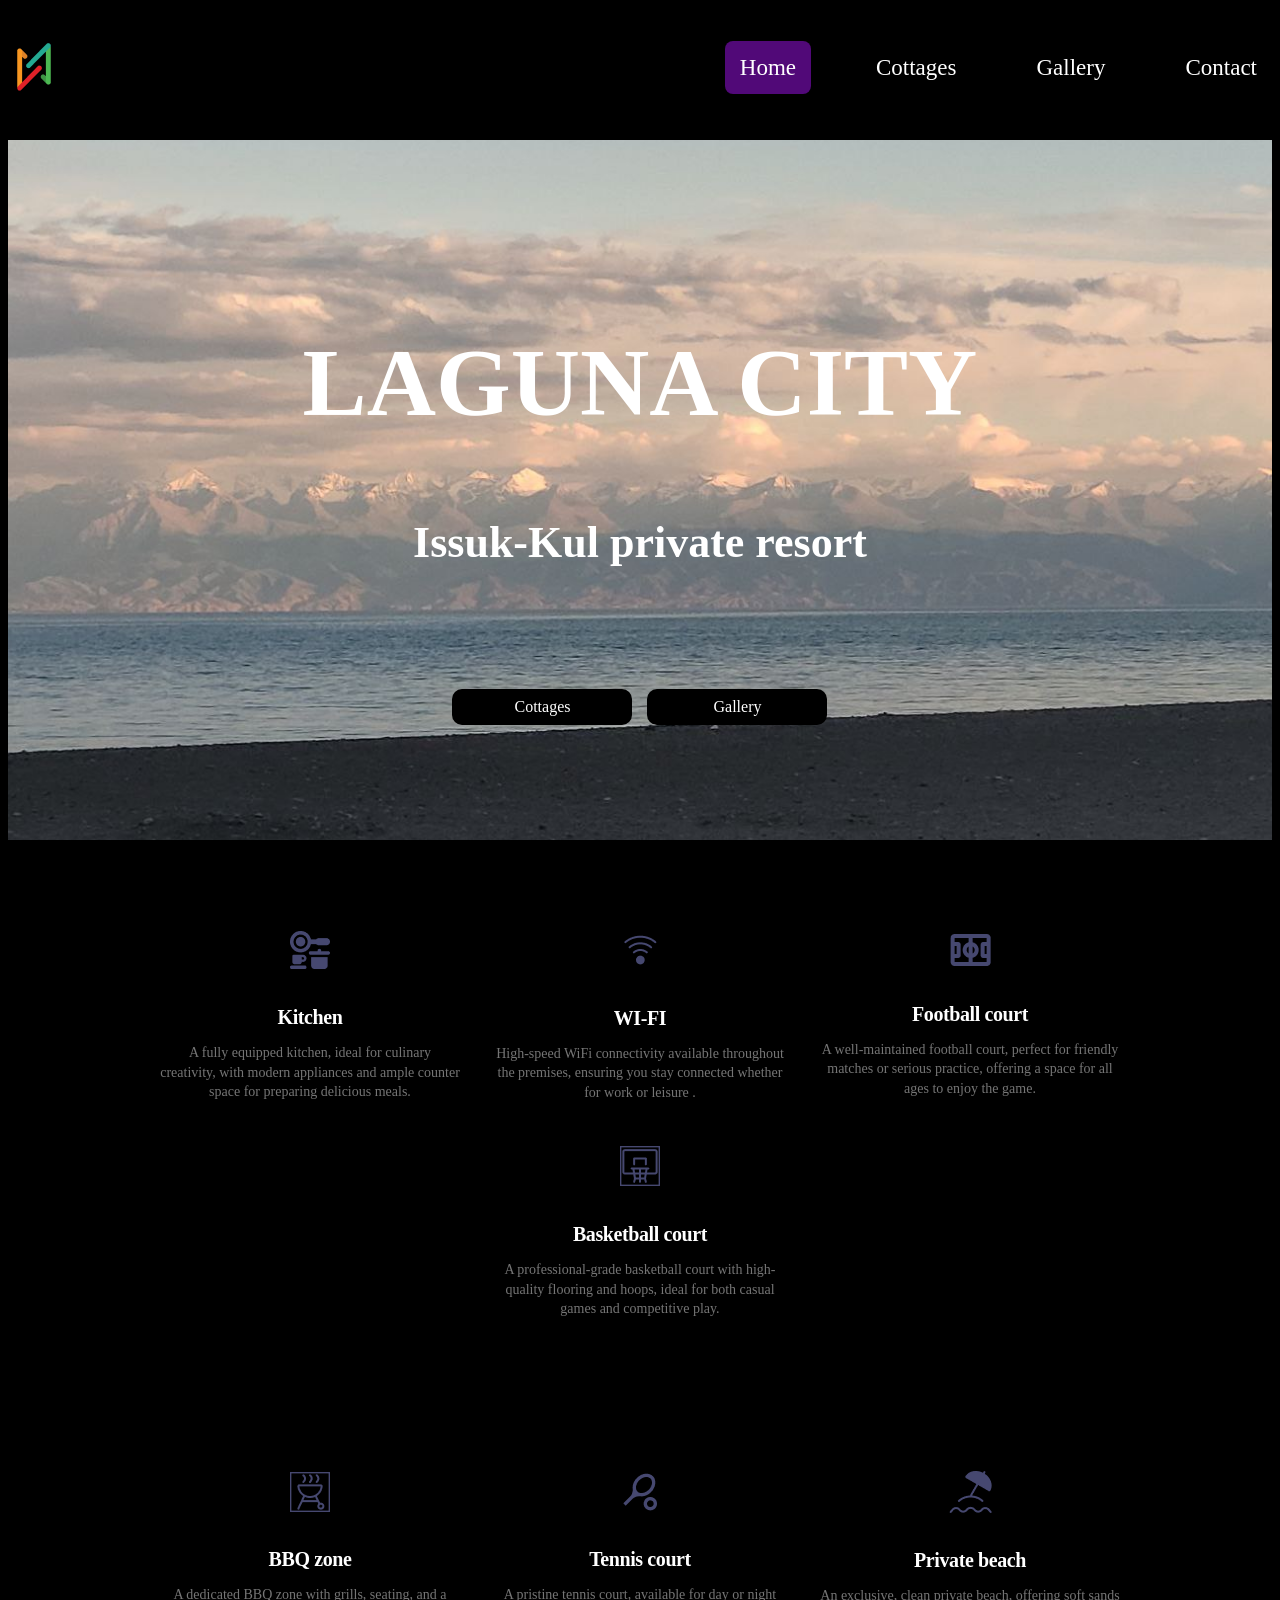
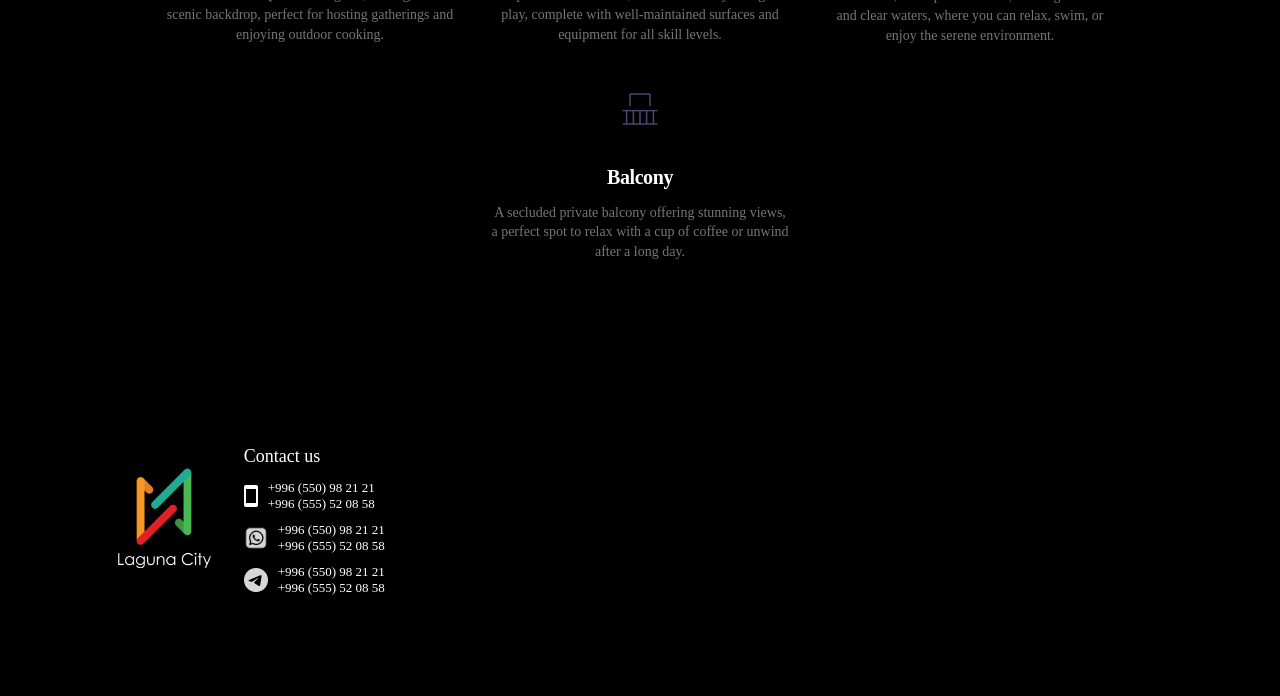
<file: index.html>
<!DOCTYPE html>
<html lang="en">

<head>
    <meta charset="UTF-8">
    <meta name="viewport" content="width=device-width, initial-scale=1.0">
    <link rel="stylesheet" href="./style.css">
    <title>Document</title>
</head>

<body style="background-color:black;">
    <header class="header">
        <div class="container">
            <div class="header__content">
                <img class="logo" src="./img/Logo Laguna 2.png" alt="">
                <div class="btns">
                    <div style="background: rgb(81, 9, 120);" class="header__btn-home">Home</div>
                    <div class="header__btn-cottages">Cottages</div>
                    <div class="header__btn-gallary">Gallery</div>
                    <div class="header__btn-contact" onclick="scrollToBottom()">Contact</div>
                </div>
            </div>
        </div>
    </header>
    <main>
        <section class="hero">
            <div class="container">
                <div class="hero__content">
                    <div class="hero__titles">
                        <h1 class="hero__title">LAGUNA CITY</h1>
                        <h3 class="hero_sub-title">Issuk-Kul private resort</h3>
                    </div>
                    <div class="hero__btns">
                        <button class="hero__btn-cottages">Cottages</button>
                        <button class="hero__btn-gallery">Gallery</button>
                    </div>
                </div>
            </div>
        </section>
        <br><br><br><br>`
        <section class="facilities">
            <div class="container">
                <div class="facilities__content">
                    <div class="facilities__cards">
                        <div class="facilities__card">
                            <img class="facilities__img" src="./img/kitchen.png" alt="Kitchen Icon">
                            <h2 class="facilities__title">Kitchen</h2>
                            <p class="facilities__sub-title">A fully equipped kitchen, ideal for culinary creativity,
                                with modern appliances and ample counter space for preparing delicious meals.</p>
                        </div>

                        <div class="facilities__card">
                            <img class="facilities__img" src="./img/wifi.png" alt="">
                            <h2 class="facilities__title">WI-FI</h2>
                            <p class="facilities__sub-title">High-speed WiFi connectivity available throughout the
                                premises, ensuring you stay connected whether for work or leisure . </p>
                        </div>

                        <div class="facilities__card">
                            <img class="facilities__img" src="./img/football.png" alt="">
                            <h2 class="facilities__title">Football court</h2>
                            <p class="facilities__sub-title">A well-maintained football court, perfect for friendly
                                matches or serious practice, offering a space for all ages to enjoy the game.</p>
                        </div>

                        <div class="facilities__card">
                            <img class="facilities__img" src="./img/icon-park_basketball-stand.png" alt="">
                            <h2 class="facilities__title">Basketball court</h2>
                            <p class="facilities__sub-title">A professional-grade basketball court with high-quality
                                flooring and hoops, ideal for both casual games and competitive play.</p>
                        </div>
                    </div>
                    <div class="facilities__cards">
                        <div class="facilities__card">
                            <img class="facilities__img" src="./img/iconoir_bbq.png" alt="">
                            <h2 class="facilities__title">BBQ zone</h2>
                            <p class="facilities__sub-title">A dedicated BBQ zone with grills, seating, and a scenic
                                backdrop, perfect for hosting gatherings and enjoying outdoor cooking.</p>
                        </div>

                        <div class="facilities__card">
                            <img class="facilities__img" src="./img/mdi_tennis.png" alt="">
                            <h2 class="facilities__title">Tennis court</h2>
                            <p class="facilities__sub-title">A pristine tennis court, available for day or night play,
                                complete with well-maintained surfaces and equipment for all skill levels.</p>
                        </div>

                        <div class="facilities__card">
                            <img class="facilities__img" src="./img/beach.png" alt="">
                            <h2 class="facilities__title">Private beach</h2>
                            <p class="facilities__sub-title">An exclusive, clean private beach, offering soft sands and
                                clear waters, where you can relax, swim, or enjoy the serene environment.</p>
                        </div>

                        <div class="facilities__card">
                            <img class="facilities__img" src="./img/iconoir_balcony.png" alt="">
                            <h2 class="facilities__title">Balcony</h2>
                            <p class="facilities__sub-title">A secluded private balcony offering stunning views, a
                                perfect spot to relax with a cup of coffee or unwind after a long day.</p>
                        </div>
                    </div>
                </div>
            </div>
        </section>
    </main>
    <br><br><br><br>
    <footer class="footer">
        <div class="container">
            <div class="footer__content">
                <div class="footer__start">
                    <img class="footer__img" src="./img/footer.png" alt="">
                    <div class="footer__info">
                        <h3 class="footer__title">
                            Contact us
                        </h3>
                        <div class="footer__numbers">
    <img src="./img/telefon.png" alt="">
    <div class="footer__sub__title">
        <a href="tel:+996550982121">+996 (550) 98 21 21</a> <br>
        <a href="tel:+996555520858">+996 (555) 52 08 58</a>
    </div>
</div>

<div class="footer__numbers">
    <img src="./img/uim_whatsapp.png" alt="">
    <div class="footer__sub__title">
        <a href="https://wa.me/996550982121">+996 (550) 98 21 21</a> <br>
        <a href="https://wa.me/996555520858">+996 (555) 52 08 58</a>
    </div>
</div>

<div class="footer__numbers">
    <img src="./img/telega.png" alt="">
    <div class="footer__sub__title">
        <a href="https://t.me/+996550982121">+996 (550) 98 21 21</a> <br>
        <a href="https://t.me/+996555520858">+996 (555) 52 08 58</a>
    </div>
</div>
                    </div>
                </div>
                <iframe class="maps"
                    src="https://www.google.com/maps/embed?pb=!1m18!1m12!1m3!1d64468.46207637231!2d77.47297261912031!3d42.6906683690495!2m3!1f0!2f0!3f0!3m2!1i1024!2i768!4f13.1!3m3!1m2!1s0x388447ef7db54fe3%3A0x9696292302f839b!2z0KbQtdC90YLRgCDQvtGC0LTRi9GF0LAgItCb0LDQs9GD0L3QsCDQodC40YLQuCIgKExhZ3VuYSBDaXR5KQ!5e0!3m2!1sen!2skg!4v1751788953998!5m2!1sen!2skg"
                    width="600" height="450" style="border:0;" allowfullscreen="" loading="lazy"
                    referrerpolicy="no-referrer-when-downgrade"></iframe>
            </div>
        </div>
    </footer>
</body>
<script>

    const btn__cottages = document.querySelector('.header__btn-cottages')
    const btn__cottages2 = document.querySelector('.hero__btn-cottages')
    const btn__contact = document.querySelector('.header__btn-contact')
    const btn__gallery = document.querySelector('.header__btn-gallary')
    const btn__gallery2 = document.querySelector('.hero__btn-gallery')

    btn__gallery.addEventListener('click', () => {
        window.location.href = 'gallery.html';
    });

    btn__gallery2.addEventListener('click', () => {
        window.location.href = 'gallery.html';
    });

    btn__contact.addEventListener('click', () => {
        window.location.href = 'contact.html';
    });

    btn__cottages.addEventListener('click', () => {
        window.location.href = 'cottages.html';
    });

    btn__cottages2.addEventListener('click', () => {
        window.location.href = 'cottages.html';
    });

    x

    // function scrollToBottom() {
    //   window.scrollTo({ top: document.body.scrollHeight, behavior: 'smooth' });
    // }
</script>

</html>
</file>
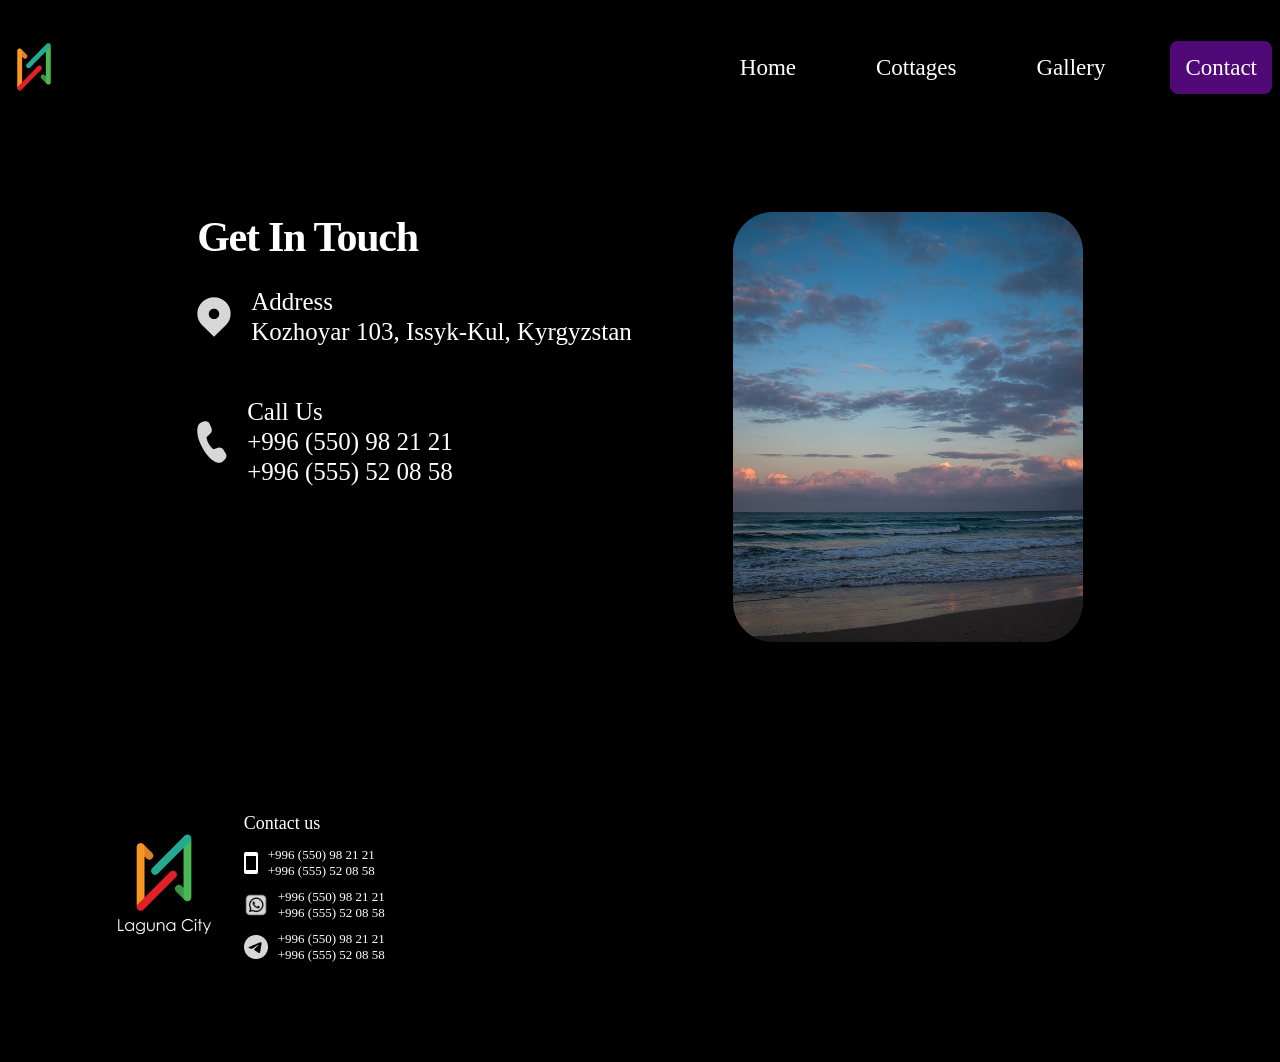
<file: contact.html>
<!DOCTYPE html>
<html lang="en">

<head>
    <meta charset="UTF-8">
    <meta name="viewport" content="width=device-width, initial-scale=1.0">
    <link rel="stylesheet" href="./style.css">
    <title>Document</title>
</head>

<body style="background-color: black;">
    <header class="header">
        <div class="container">
            <div class="header__content">
                <img class="logo" src="./img/Logo Laguna 2.png" alt="">
                <div class="btns">
                    <div class="header__btn-home">Home</div>
                    <div class="header__btn-cottages">Cottages</div>
                    <div class="header__btn-gallary">Gallery</div>
                    <div style="background: rgb(81, 9, 120);" class="header__btn-contact" onclick="scrollToBottom()">
                        Contact</div>
                </div>
            </div>
        </div>
    </header>
    <br><br><br><br>
    <section class="contact">
        <div class="container">
            <div class="contact__content">
                <div class="contact__main">
                    <hi class="contact__title">Get In Touch</hi>
                    <div class="contact__group">
                        <img src="./img/Vector1.svg" alt="">
                        <h3 class="contact__under-title">Address
                            <br><span class="contact__under-par">Kozhoyar 103, Issyk-Kul, Kyrgyzstan</span>
                        </h3>


                    </div>

                    <div class="contact__group">
                        <img src="./img/Vector2.svg" alt="">
                        <div class="contact__under-group">
                            <h3 class="contact__under-title">Call Us
                                <br><a class="contact__under-par" href="tel:+996550982121">+996 (550) 98 21 21</a>
                                <br><a class="contact__under-par" href="tel:+996555520858">+996 (555) 52 08 58</a>
                            </h3>
                        </div>
                    </div>

                    <!-- <div class="contact__group">
                        <img src="./img/Vector3.svg" alt="">
                        <div class="contact__under-group">
                            <h3 class="contact__under-title">Send Message
                                <br><a href="mailto:aidarka@gmail.com" class="contact__under-par">aidarka@gmail.com</a>
                                <br><a href="mailto:tatka@gmail.com" class="contact__under-par">tatka@gmail.com</a>
                            </h3>
                        </div>
                    </div> -->
                </div>
                <img src="./img/contact__img.png" alt="">
            </div>
        </div>
    </section>
    <br><br><br><br>
    <footer class="footer">
        <div class="container">
            <div class="footer__content">
                <div class="footer__start">
                    <img class="footer__img" src="./img/footer.png" alt="">
                    <div class="footer__info">
                        <h3 class="footer__title">
                            Contact us
                        </h3>
                        <div class="footer__numbers">
                            <img src="./img/telefon.png" alt="">
                            <div class="footer__sub__title">
                                <a href="tel:+996550982121">+996 (550) 98 21 21</a> <br>
                                <a href="tel:+996555520858">+996 (555) 52 08 58</a>
                            </div>
                        </div>

                        <div class="footer__numbers">
                            <img src="./img/uim_whatsapp.png" alt="">
                            <div class="footer__sub__title">
                                <a href="https://wa.me/996550982121">+996 (550) 98 21 21</a> <br>
                                <a href="https://wa.me/996555520858">+996 (555) 52 08 58</a>
                            </div>
                        </div>

                        <div class="footer__numbers">
                            <img src="./img/telega.png" alt="">
                            <div class="footer__sub__title">
                                <a href="https://t.me/+996550982121">+996 (550) 98 21 21</a> <br>
                                <a href="https://t.me/+996555520858">+996 (555) 52 08 58</a>
                            </div>
                        </div>
                    </div>
                </div>
                <iframe class="maps"
                    src="https://www.google.com/maps/embed?pb=!1m18!1m12!1m3!1d64468.46207637231!2d77.47297261912031!3d42.6906683690495!2m3!1f0!2f0!3f0!3m2!1i1024!2i768!4f13.1!3m3!1m2!1s0x388447ef7db54fe3%3A0x9696292302f839b!2z0KbQtdC90YLRgCDQvtGC0LTRi9GF0LAgItCb0LDQs9GD0L3QsCDQodC40YLQuCIgKExhZ3VuYSBDaXR5KQ!5e0!3m2!1sen!2skg!4v1751788953998!5m2!1sen!2skg"
                    width="600" height="450" style="border:0;" allowfullscreen="" loading="lazy"
                    referrerpolicy="no-referrer-when-downgrade"></iframe>
            </div>
        </div>
    </footer>
</body>
<script>
    const btn__home = document.querySelector('.header__btn-home')
    const btn__home2 = document.querySelector('.logo')
    const btn__gallery = document.querySelector('.header__btn-gallary')

    btn__gallery.addEventListener('click', () => {
        window.location.href = 'gallery.html';
    });

    btn__home.addEventListener('click', () => {
        window.location.href = 'index.html';
    });

    btn__home2.addEventListener('click', () => {
        window.location.href = 'index.html';
    });

    const btn__cottages = document.querySelector('.header__btn-cottages')

    btn__cottages.addEventListener('click', () => {
        window.location.href = 'cottages.html';
    });

</script>

</html>
</file>
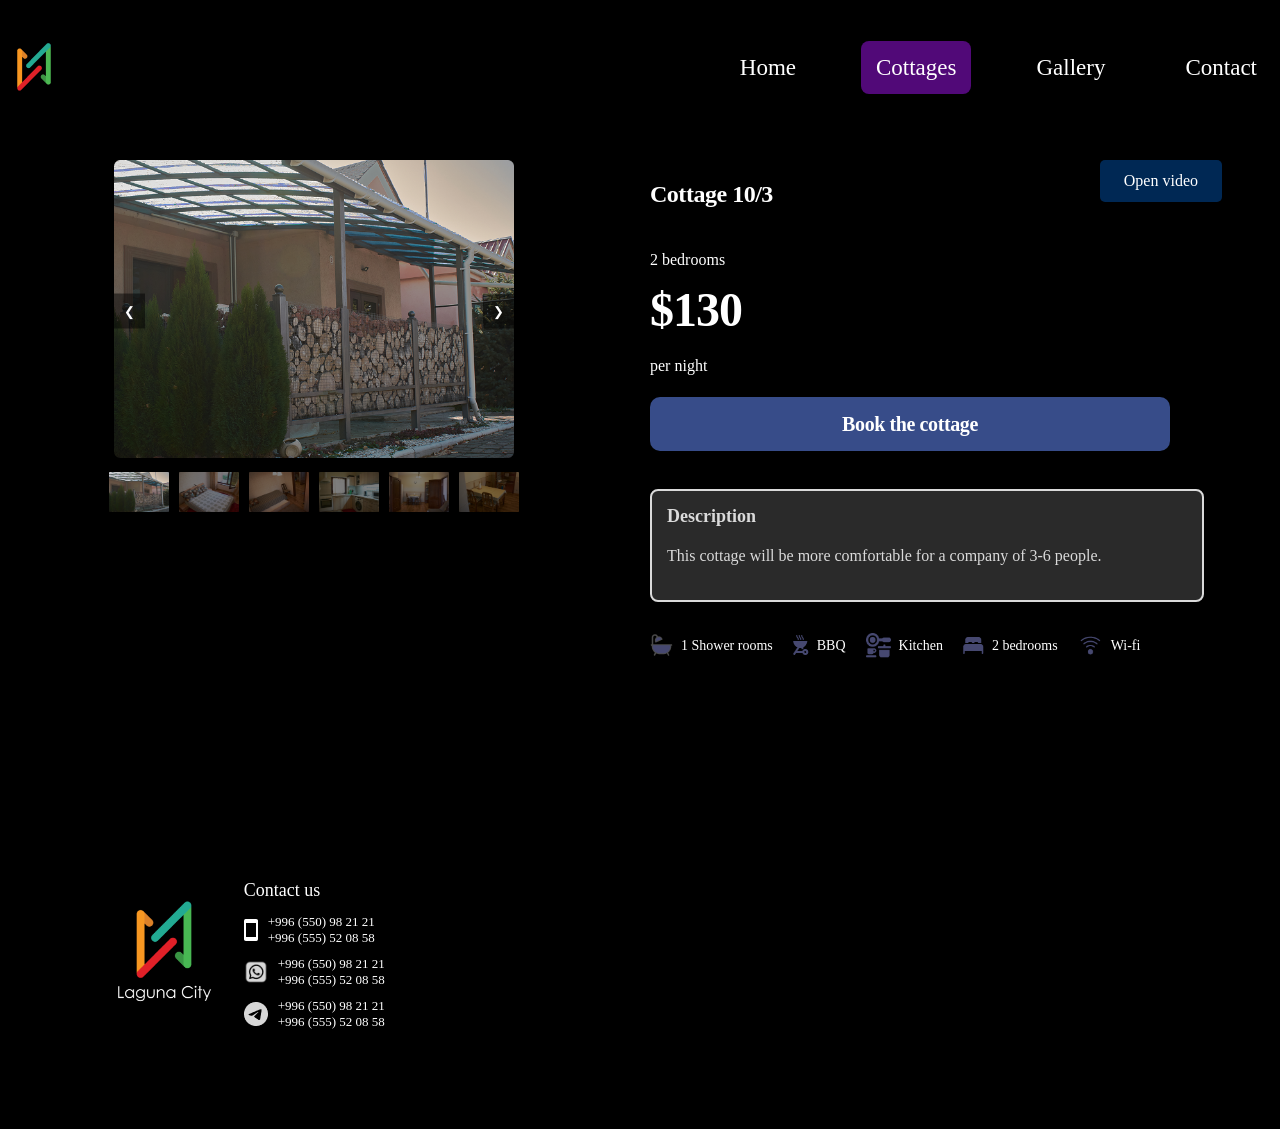
<file: cottage3.html>
<!DOCTYPE html>
<html lang="en">

<head>
    <meta charset="UTF-8">
    <meta name="viewport" content="width=device-width, initial-scale=1.0">
    <link rel="stylesheet" href="./style.css">
    <title>Document</title>
</head>

<body style="background-color:black;">
    <header class="header">
        <div class="container">
            <div class="header__content">
                <img class="logo" src="./img/Logo Laguna 2.png" alt="">
                <div class="btns">
                    <div class="header__btn-home">Home</div>
                    <div style="background: rgb(81, 9, 120);" class="header__btn-cottages">Cottages</div>
                    <div class="header__btn-gallary">Gallery</div>
                    <div class="header__btn-contact" onclick="scrollToBottom()">Contact</div>
                </div>
            </div>
        </div>
    </header>
    <section class="c161">
        <div class="container">
            <div class="c161__content">
                <div class="c161__slider">
                    <div class="slider">
                        <div class="slides">
                            <div class="slide"><img src="./img/10,3/1.png" alt="Slide 1"></div>
                            <div class="slide"><img src="./img/10,3/2.png" alt="Slide 2"></div>
                            <div class="slide"><img src="./img/10,3/3.png" alt="Slide 3"></div>
                            <div class="slide"><img src="./img/10,3/4.png" alt="Slide 4"></div>
                            <div class="slide"><img src="./img/10,3/5.png" alt="Slide 5"></div>
                            <div class="slide"><img src="./img/10,3/6.png" alt="Slide 6"></div>
                        </div>
                        <button class="prev">❮</button>
                        <button class="next">❯</button>
                    </div>
                    <div class="thumbnails">
                        <img src="./img/10,3/1.png" class="thumbnail" alt="Thumb 1">
                        <img src="./img/10,3/2.png" class="thumbnail" alt="Thumb 2">
                        <img src="./img/10,3/3.png" class="thumbnail" alt="Thumb 3">
                        <img src="./img/10,3/4.png" class="thumbnail" alt="Thumb 4">
                        <img src="./img/10,3/5.png" class="thumbnail" alt="Thumb 5">
                        <img src="./img/10,3/6.png" class="thumbnail" alt="Thumb 6">
                    </div>
                </div>
                <div class="c161__info">
                    <div class="qwe">
                        <h2 class="c161__title">Cottage 10/3</h2>
                        <!-- Кнопка для открытия видео -->
                        <button onclick="openVideo()" class="video-btn">Open video</button>

                        <!-- Модальное окно -->
                        <div id="videoModal" class="video-modal">
                            <div class="video-container">
                                <span onclick="closeVideo()" class="close-btn">&times;</span>
                                <video id="cottageVideo" controls>
                                    <source src="./img/10,3/ten__three.mp4" type="video/mp4">
                                    Ваш браузер не поддерживает видео.
                                </video>
                            </div>
                        </div>
                    </div>
                    <p class="c161__badrooms">2 bedrooms</p>
                    <h2 class="c161__price">$130</h2>
                    <p class="c161__night">per night</p>
                    <button class="c161__btn" onclick="goToWhatsApp()">Book the cottage</button>
                    <br><br>
                    <div class="dec">
                        <div class="description-container">
                            <div class="description-toggle" onclick="toggleDescription()">Description</div>
                            <div class="description-preview">
                                <p>This cottage will be more comfortable for a company of 3-6 people.</p>
                            </div>
                            <div class="description-full" id="descriptionContent">
                                <p>This cottage will be more comfortable for a company of 3-6 people.</p>
                                <p>We have thought of everything for you with love for a comfortable stay.
                                    You don't have to think what to bring from the usual household appliances. The
                                    cottage is equipped with a microwave oven, a toaster, a slow cooker, a geyser coffee
                                    maker for lovers of morning coffee in the adjacent recreation area to your cottage.
                                    We made sure that you have everything: threads, needles, scissors, openers, a garlic
                                    press, knives, openers, a cauldron, a frying pan, a saucepan and various kinds of
                                    cups for cooking.
                                    You can take any drinks and not worry about the dishes for them: from glasses to
                                    wine glasses. You have enough dishes for all your meals!
                                    Beach and bath towels will not be your concern when you go on holiday with us.
                                    Want a personal umbrella and the beach - and you have it.
                                    And what is a vacation without barbecue and grill? There is also a barbecue and
                                    barbecue sticks for you. But if the hostess wants to bake something, then there is
                                    baking paper and foil.
                                    Got dirty? No problem! Washing machine at your service!
                                    Can't unanimously choose a program to watch? Just turn on two TVs in different rooms
                                    and enjoy your vacation!</p>
                            </div>
                        </div>
                    </div>
                    <div class="c161__assortment">
                        <div class="c161__groups">
                            <img class="c161__img" src="./img/16,3,1/shower.png" alt="">
                            <p class="c161__subtitle">1 Shower rooms</p>
                        </div>
                        <div class="c161__groups">
                            <img class="c161__img" src="./img/16,3,1/bbq.png" alt="">
                            <p class="c161__subtitle">BBQ</p>
                        </div>
                        <div class="c161__groups">
                            <img class="c161__img" src="./img/kitchen.png" alt="">
                            <p class="c161__subtitle"> Kitchen</p>
                        </div>
                        <div class="c161__groups">
                            <img class="c161__img" src="./img/16,3,1/bed.png" alt="">
                            <p class="c161__subtitle">2 bedrooms</p>
                        </div>
                        <div class="c161__groups">
                            <img class="c161__img" src="./img/wifi.png" alt="">
                            <p class="c161__subtitle">Wi-fi</p>
                        </div>
                    </div>
                    <div class="overlay" onclick="hideChoicePanel()"></div>
                    <div class="choice-panel" id="choicePanel">
                        <button onclick="goToTelegram()">Telegram</button>
                        <button onclick="goToWhatsApp()">WhatsApp</button>
                    </div>
                </div>
            </div>

        </div>
        </div>
    </section>
    <br><br><br><br>
    <footer class="footer">
        <div class="container">
            <div class="footer__content">
                <div class="footer__start">
                    <img class="footer__img" src="./img/footer.png" alt="">
                    <div class="footer__info">
                        <h3 class="footer__title">
                            Contact us
                        </h3>
                        <div class="footer__numbers">
    <img src="./img/telefon.png" alt="">
    <div class="footer__sub__title">
        <a href="tel:+996550982121">+996 (550) 98 21 21</a> <br>
        <a href="tel:+996555520858">+996 (555) 52 08 58</a>
    </div>
</div>

<div class="footer__numbers">
    <img src="./img/uim_whatsapp.png" alt="">
    <div class="footer__sub__title">
        <a href="https://wa.me/996550982121">+996 (550) 98 21 21</a> <br>
        <a href="https://wa.me/996555520858">+996 (555) 52 08 58</a>
    </div>
</div>

<div class="footer__numbers">
    <img src="./img/telega.png" alt="">
    <div class="footer__sub__title">
        <a href="https://t.me/+996550982121">+996 (550) 98 21 21</a> <br>
        <a href="https://t.me/+996555520858">+996 (555) 52 08 58</a>
    </div>
</div>
                    </div>
                </div>
                <iframe class="maps"
                    src="https://www.google.com/maps/embed?pb=!1m18!1m12!1m3!1d64468.46207637231!2d77.47297261912031!3d42.6906683690495!2m3!1f0!2f0!3f0!3m2!1i1024!2i768!4f13.1!3m3!1m2!1s0x388447ef7db54fe3%3A0x9696292302f839b!2z0KbQtdC90YLRgCDQvtGC0LTRi9GF0LAgItCb0LDQs9GD0L3QsCDQodC40YLQuCIgKExhZ3VuYSBDaXR5KQ!5e0!3m2!1sen!2skg!4v1751788953998!5m2!1sen!2skg"
                    width="600" height="450" style="border:0;" allowfullscreen="" loading="lazy"
                    referrerpolicy="no-referrer-when-downgrade"></iframe>
            </div>
        </div>
    </footer>
</body>
<script>
    const btn__gallery = document.querySelector('.header__btn-gallary')

    btn__gallery.addEventListener('click', () => {
        window.location.href = 'gallery.html';
    });
    const btn__contact = document.querySelector('.header__btn-contact')

    btn__contact.addEventListener('click', () => {
        window.location.href = 'contact.html';
    });

    const btn__cottages = document.querySelector('.header__btn-cottages')

    btn__cottages.addEventListener('click', () => {
        window.location.href = 'cottages.html';
    });

    const btn__home = document.querySelector('.header__btn-home')
    const btn__home2 = document.querySelector('.logo')

    btn__home.addEventListener('click', () => {
        window.location.href = 'index.html';
    });

    btn__home2.addEventListener('click', () => {
        window.location.href = 'index.html';
    });


    let slideIndex = 0;
    const slides = document.querySelector('.slides');
    const thumbnails = document.querySelectorAll('.thumbnail');

    function showSlide(index) {
        if (index >= slides.children.length) slideIndex = 0;
        if (index < 0) slideIndex = slides.children.length - 1;
        slides.style.transform = `translateX(-${slideIndex * 100}%)`;
        thumbnails.forEach((thumb, i) => thumb.classList.toggle('active', i === slideIndex));
    }

    document.querySelector('.prev').addEventListener('click', () => {
        slideIndex--;
        showSlide(slideIndex);
    });

    document.querySelector('.next').addEventListener('click', () => {
        slideIndex++;
        showSlide(slideIndex);
    });

    thumbnails.forEach((thumb, index) => {
        thumb.addEventListener('click', () => {
            slideIndex = index;
            showSlide(slideIndex);
        });
    });

    showSlide(slideIndex);

    function toggleDescription() {
        const content = document.getElementById('descriptionContent');
        content.classList.toggle('active');
    }

    // function scrollToBottom() {
    //     window.scrollTo({ top: document.body.scrollHeight, behavior: 'smooth' });
    // }

    function toggleDescription() {
        const content = document.getElementById('descriptionContent');
        content.classList.toggle('active');
    }
    function showChoicePanel() {
        document.getElementById('choicePanel').style.display = 'block';
        document.querySelector('.overlay').style.display = 'block';
    }
    function hideChoicePanel() {
        document.getElementById('choicePanel').style.display = 'none';
        document.querySelector('.overlay').style.display = 'none';
    }
    function goToTelegram() {
        window.location.href = "https://t.me/";
        hideChoicePanel();
    }
    function goToWhatsApp() {
        window.location.href = "https://wa.me/+996550982121";
        hideChoicePanel();
    }

    function openVideo() {
    const modal = document.getElementById('videoModal');
    const video = document.getElementById('cottageVideo');
    modal.style.display = 'flex';
    video.play();
  }

  function closeVideo() {
    const modal = document.getElementById('videoModal');
    const video = document.getElementById('cottageVideo');
    video.pause();
    video.currentTime = 0;
    modal.style.display = 'none';
  }

  // Закрытие модального окна при клике вне видео
  document.getElementById('videoModal').addEventListener('click', function(event) {
    if (event.target === this) {
      closeVideo();
    }
  });
</script>

</html>
</file>
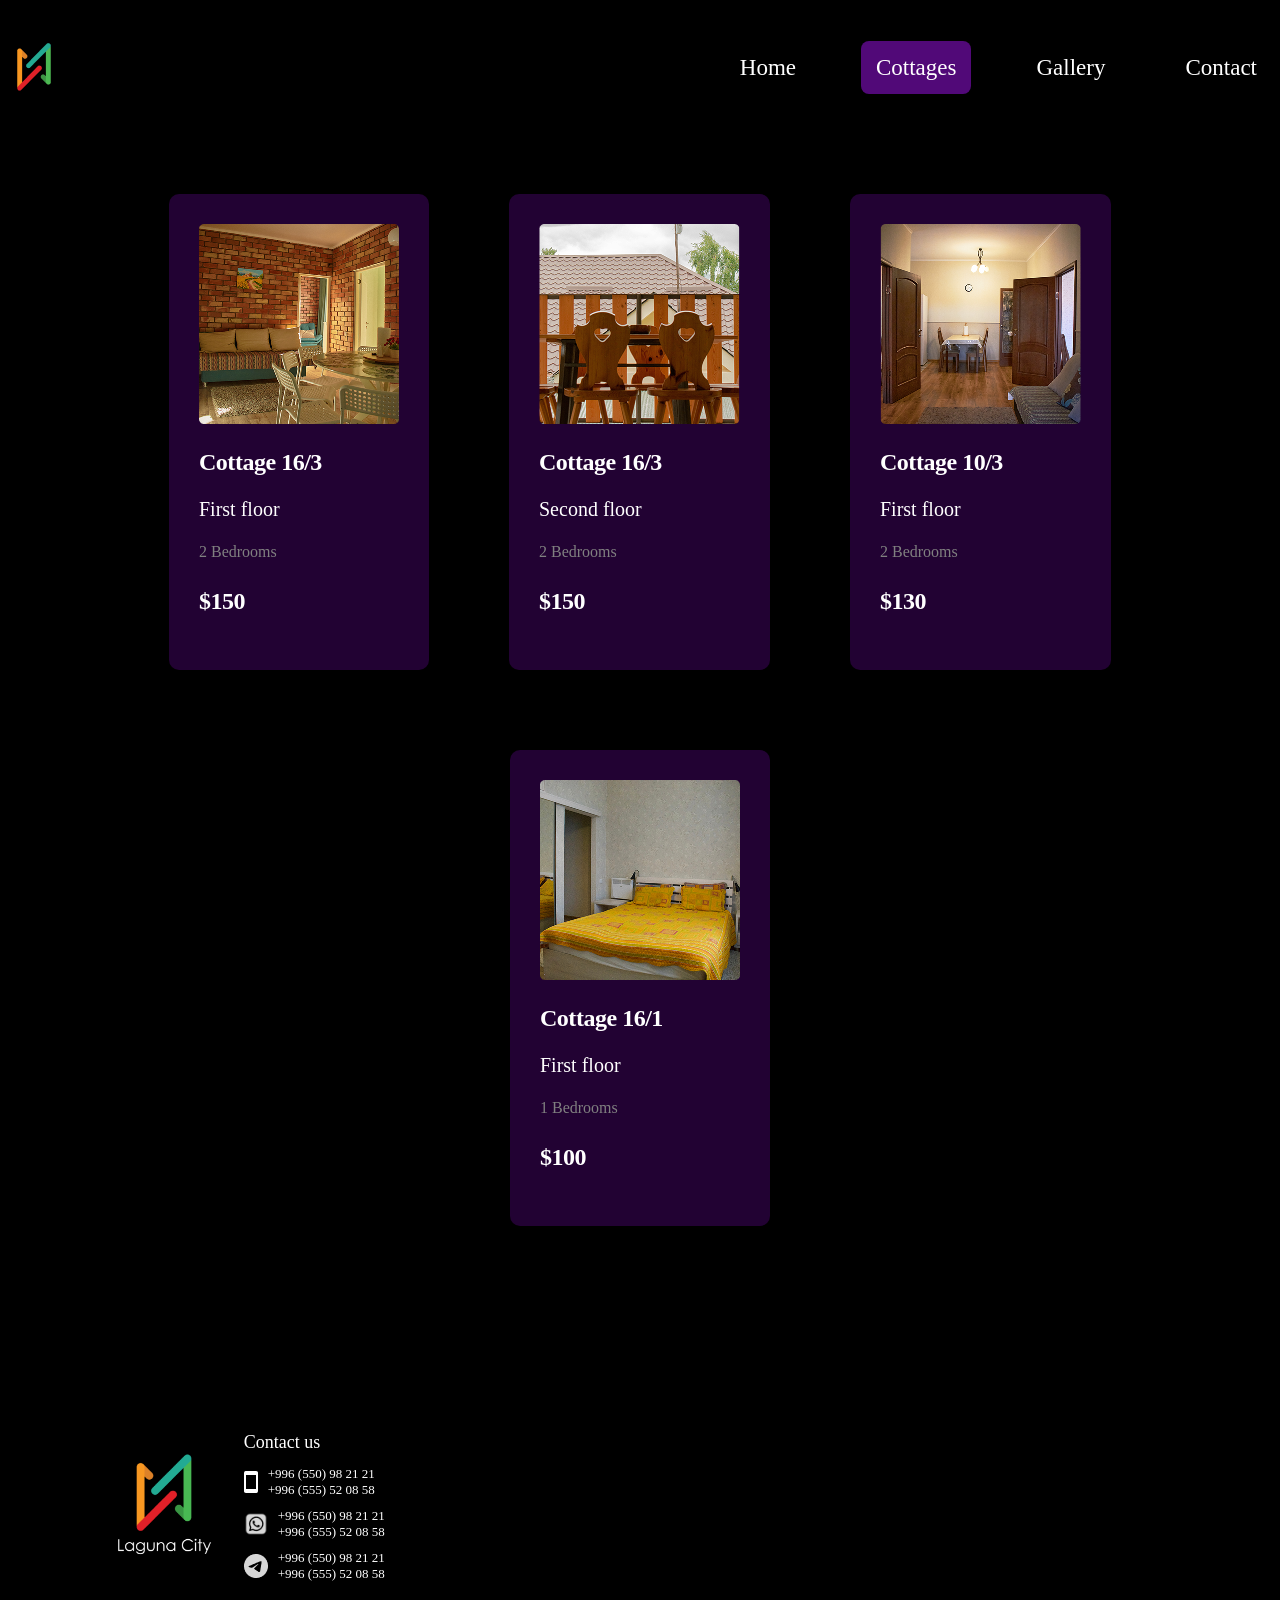
<file: cottages.html>
<!DOCTYPE html>
<html lang="en">

<head>
    <meta charset="UTF-8">
    <meta name="viewport" content="width=device-width, initial-scale=1.0">
    <link rel="stylesheet" href="./style.css">
    <title>Document</title>
</head>

<body style="background-color: black;">
    <header class="header">
        <div class="container">
            <div class="header__content">
                <img class="logo" src="./img/Logo Laguna 2.png" alt="">
                <div class="btns">
                    <div class="header__btn-home">Home</div>
                    <div style="background: rgb(81, 9, 120);" class="header__btn-cottages">Cottages</div>
                    <div class="header__btn-gallary">Gallery</div>
                    <div class="header__btn-contact" onclick="scrollToBottom()">Contact</div>
                </div>
            </div>
        </div>
    </header>
    <br><br><br>
    <main>
        <section class="cottages">
            <div class="container">
                <div class="cottages__content">
                    <div class="cottages__cards">
                        <div class="cottages__card-1631">
                            <img src="./img/161.png" alt="" class="cottages__img">
                            <h2 class="cottages__title">Cottage 16/3</h2>
                            <p class="cottages__floor">First floor</p>
                            <p class="cottages__badrooms">2 Bedrooms</p>
                            <h3 class="cottages__price">$150</h3>
                        </div>

                        <div class="cottages__card-1632">
                            <img src="./img/162.png" alt="" class="cottages__img">
                            <h2 class="cottages__title">Cottage 16/3</h2>
                            <p class="cottages__floor">Second floor</p>
                            <p class="cottages__badrooms">2 Bedrooms</p>
                            <h3 class="cottages__price">$150</h3>
                        </div>

                        <div class="cottages__card-103">
                            <img src="./img/103.png" alt="" class="cottages__img">
                            <h2 class="cottages__title">Cottage 10/3</h2>
                            <p class="cottages__floor">First floor</p>
                            <p class="cottages__badrooms">2 Bedrooms</p>
                            <h3 class="cottages__price">$130</h3>
                        </div>

                        <div class="cottages__card-161vip">
                            <img src="./img/161vip.png" alt="" class="cottages__img">
                            <h2 class="cottages__title">Cottage 16/1</h2>
                            <p class="cottages__floor">First floor</p>
                            <p class="cottages__badrooms">1 Bedrooms</p>
                            <h3 class="cottages__price">$100</h3>
                        </div>

                    </div>
                </div>
            </div>
        </section>
    </main>
    <br><br><br><br><br><br>
    <footer class="footer">
        <div class="container">
            <div class="footer__content">
                <div class="footer__start">
                    <img class="footer__img" src="./img/footer.png" alt="">
                    <div class="footer__info">
                        <h3 class="footer__title">
                            Contact us
                        </h3>
                        <div class="footer__numbers">
                            <img src="./img/telefon.png" alt="">
                            <div class="footer__sub__title">
                                <a href="tel:+996550982121">+996 (550) 98 21 21</a> <br>
                                <a href="tel:+996555520858">+996 (555) 52 08 58</a>
                            </div>
                        </div>

                        <div class="footer__numbers">
                            <img src="./img/uim_whatsapp.png" alt="">
                            <div class="footer__sub__title">
                                <a href="https://wa.me/996550982121">+996 (550) 98 21 21</a> <br>
                                <a href="https://wa.me/996555520858">+996 (555) 52 08 58</a>
                            </div>
                        </div>

                        <div class="footer__numbers">
                            <img src="./img/telega.png" alt="">
                            <div class="footer__sub__title">
                                <a href="https://t.me/+996550982121">+996 (550) 98 21 21</a> <br>
                                <a href="https://t.me/+996555520858">+996 (555) 52 08 58</a>
                            </div>
                        </div>
                    </div>
                </div>
                <iframe class="maps"
                    src="https://www.google.com/maps/embed?pb=!1m18!1m12!1m3!1d64468.46207637231!2d77.47297261912031!3d42.6906683690495!2m3!1f0!2f0!3f0!3m2!1i1024!2i768!4f13.1!3m3!1m2!1s0x388447ef7db54fe3%3A0x9696292302f839b!2z0KbQtdC90YLRgCDQvtGC0LTRi9GF0LAgItCb0LDQs9GD0L3QsCDQodC40YLQuCIgKExhZ3VuYSBDaXR5KQ!5e0!3m2!1sen!2skg!4v1751788953998!5m2!1sen!2skg"
                    width="600" height="450" style="border:0;" allowfullscreen="" loading="lazy"
                    referrerpolicy="no-referrer-when-downgrade"></iframe>
            </div>
        </div>
    </footer>
</body>
<script>
    const btn__home = document.querySelector('.header__btn-home')
    const btn__home2 = document.querySelector('.logo')
    const cottage1 = document.querySelector('.cottages__card-1631')
    const cottage2 = document.querySelector('.cottages__card-1632')
    const cottage3 = document.querySelector('.cottages__card-103')
    const cottage4 = document.querySelector('.cottages__card-161vip')
    const btn__contact = document.querySelector('.header__btn-contact')
    const btn__gallery = document.querySelector('.header__btn-gallary')

    btn__gallery.addEventListener('click', () => {
        window.location.href = 'gallery.html';
    });

    btn__contact.addEventListener('click', () => {
        window.location.href = 'contact.html';
    });

    btn__home.addEventListener('click', () => {
        window.location.href = 'index.html';
    });

    btn__home2.addEventListener('click', () => {
        window.location.href = 'index.html';
    });

    cottage1.addEventListener('click', () => {
        window.location.href = 'cottage1.html';
    });

    cottage2.addEventListener('click', () => {
        window.location.href = 'cottage2.html';
    });

    cottage3.addEventListener('click', () => {
        window.location.href = 'cottage3.html';
    });

    cottage4.addEventListener('click', () => {
        window.location.href = 'cottage4.html';
    });

    // function scrollToBottom() {
    //   window.scrollTo({ top: document.body.scrollHeight, behavior: 'smooth' });
    // }
</script>

</html>
</file>
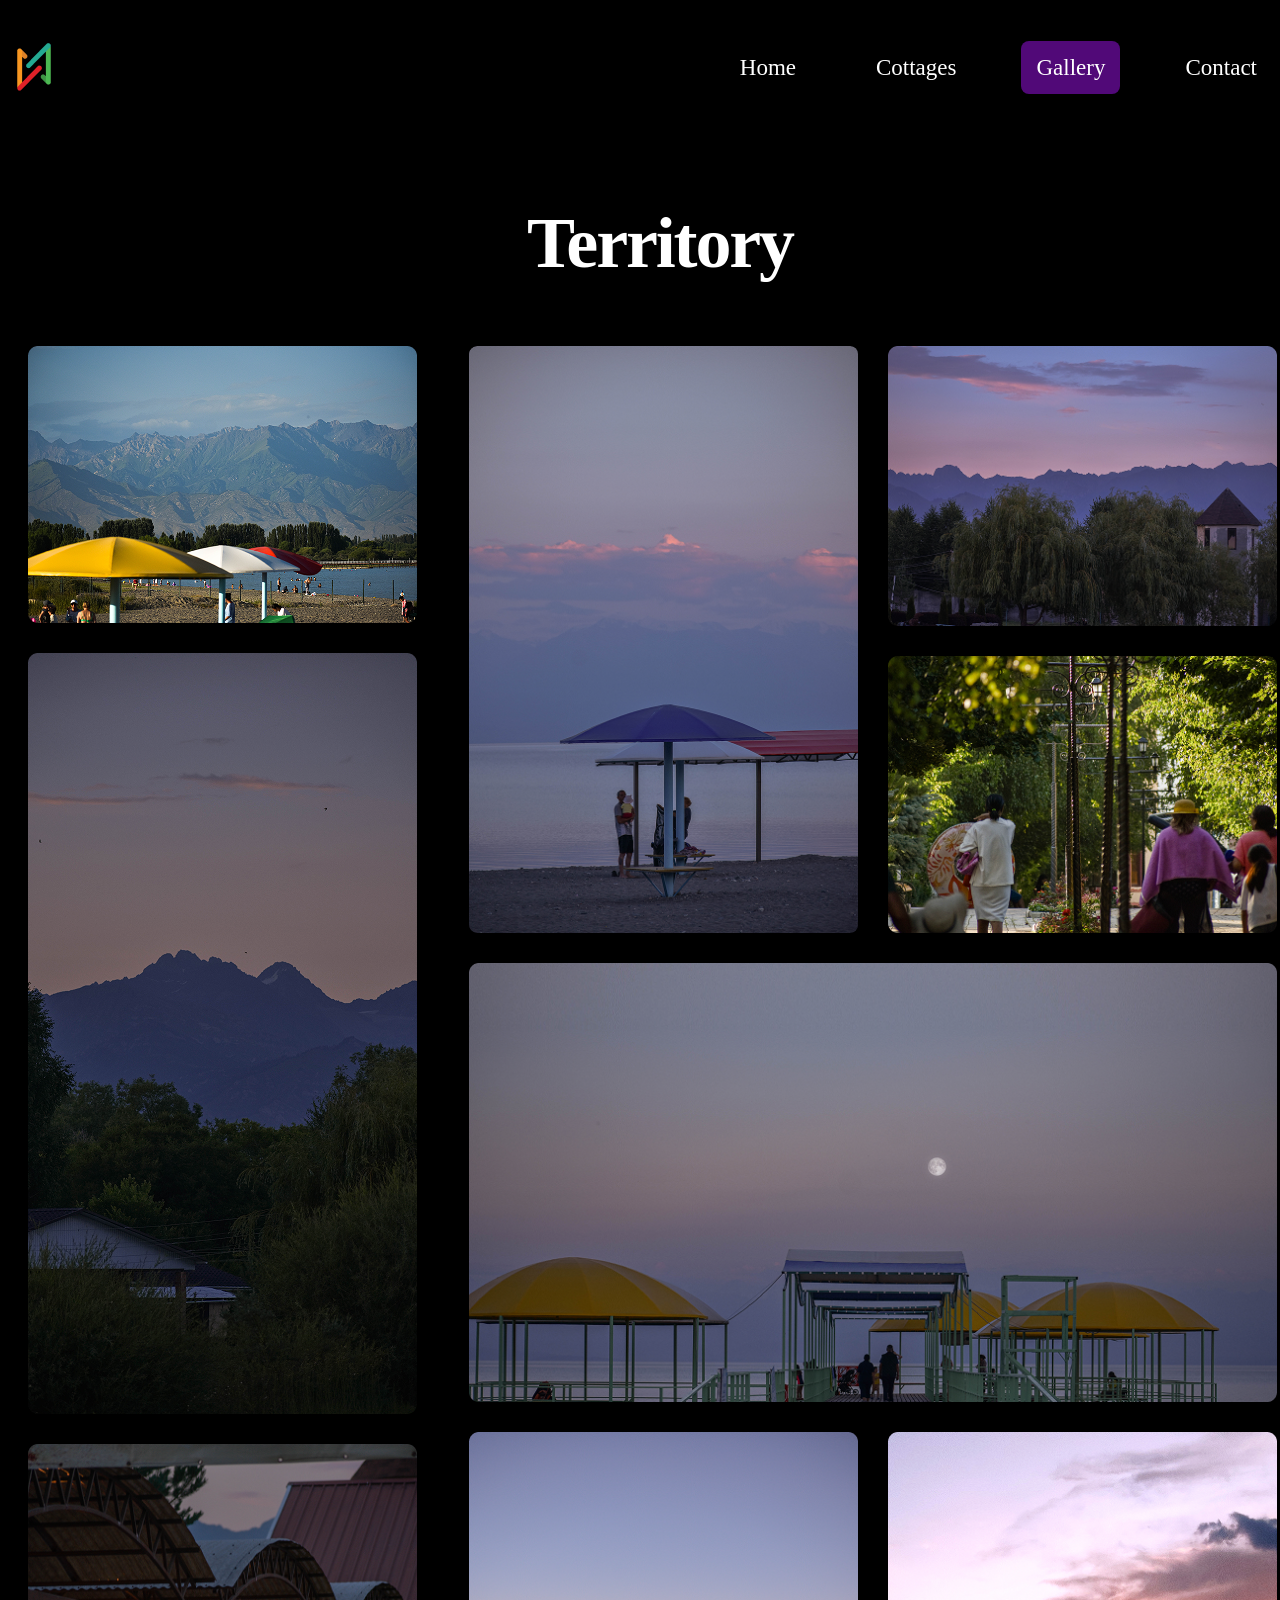
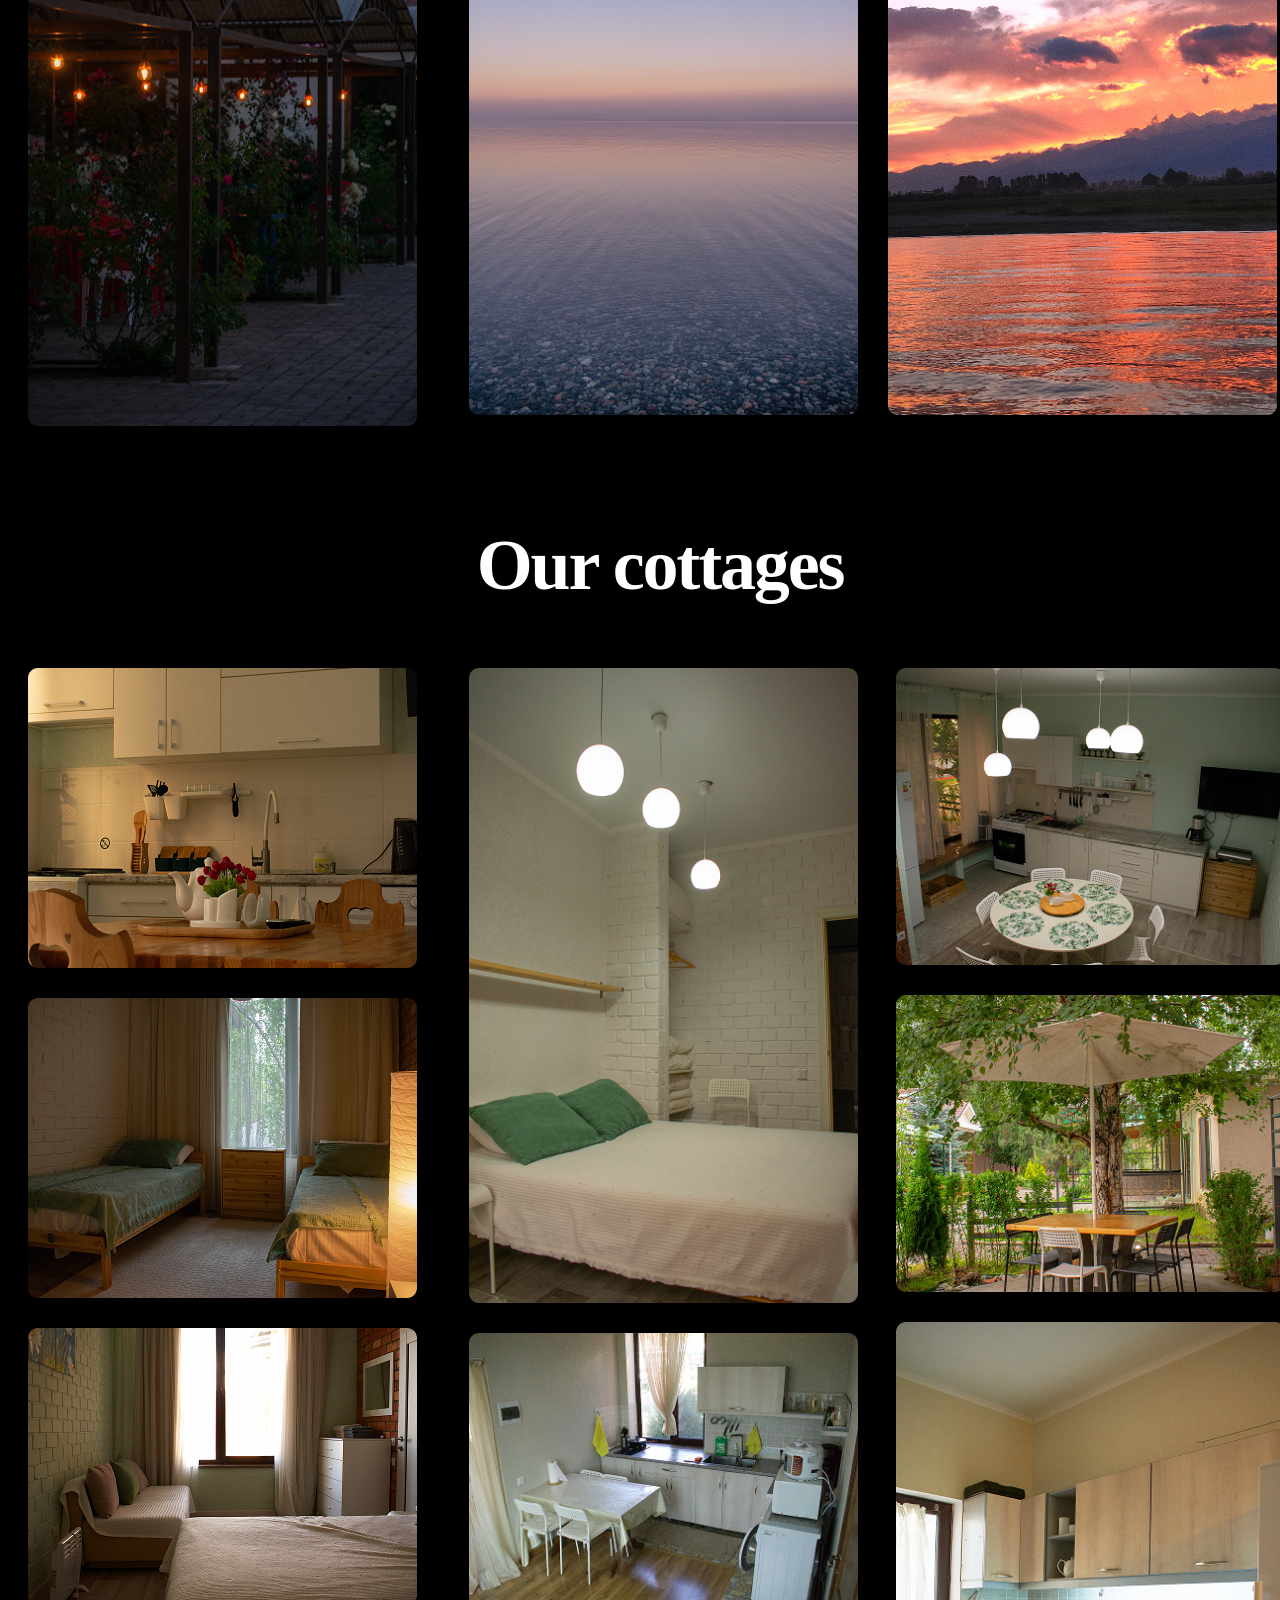
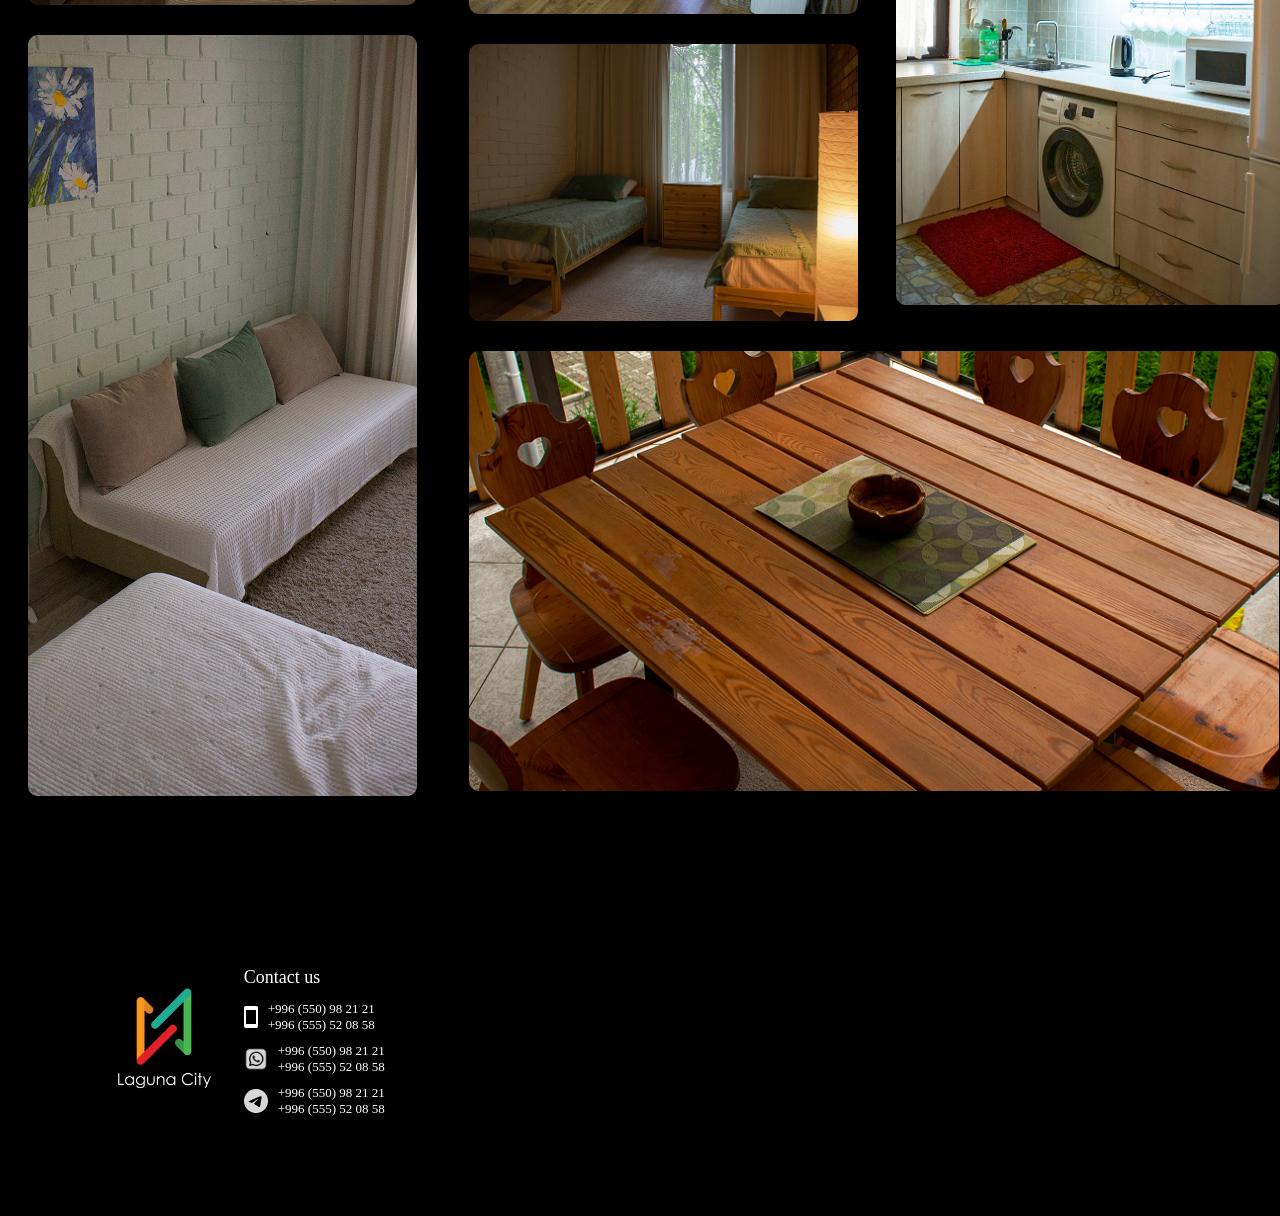
<file: gallery.html>
<!DOCTYPE html>
<html lang="en">

<head>
    <meta charset="UTF-8">
    <meta name="viewport" content="width=device-width, initial-scale=1.0">
    <link rel="stylesheet" href="./style.css">
    <title>Document</title>
</head>

<body style="background-color: black;">
    <header class="header">
        <div class="container">
            <div class="header__content">
                <img class="logo" src="./img/Logo Laguna 2.png" alt="">
                <div class="btns">
                    <div class="header__btn-home">Home</div>
                    <div class="header__btn-cottages">Cottages</div>
                    <div style="background: rgb(81, 9, 120);" class="header__btn-gallary">Gallery</div>
                    <div class="header__btn-contact" onclick="scrollToBottom()">Contact</div>
                </div>
            </div>
        </div>
    </header>
    <!-- <section class="gallery">

        <div class="container">
            <div class="gallery__content">
                <h2 class="gallery__title">Territory</h2>
                <div class="photo__grid">
                    <div class="column1">
                        <img src="./img/territory/1.png" alt="Photo 1" class="photo" onclick="openModal(0)">
                        <img src="./img/territory/5.png" alt="Photo 5" class="photo" onclick="openModal(4)">
                        <img src="./img/territory/7.png" alt="Photo 7" class="photo" onclick="openModal(6)">
                    </div>
                    <div class="column2">
                        <div class="row1">
                            <img src="./img/territory/2.png" alt="Photo 2" class="photo" onclick="openModal(1)">
                            <div class="column3">
                                <img src="./img/territory/3.png" alt="Photo 3" class="photo" onclick="openModal(2)">
                                <img src="./img/territory/4.png" alt="Photo 4" class="photo" onclick="openModal(3)">
                            </div>
                        </div>
                        <img style="max-width: 808px;" src="./img/territory/6.png" alt="Photo " class="photo"
                            onclick="openModal(5)">
                        <div class="row2">
                            <img src="./img/territory/8.png" alt="Photo 8" class="photo" onclick="openModal(7)">
                            <img src="./img/territory/9.png" alt="Photo 9" class="photo" onclick="openModal(8)">
                        </div>
                    </div>


                </div>
                <br><br>
                <h2 class="gallery__title">Our cottages</h2>
                <div class="photo__grid">
                    <div class="column11">
                        <img src="./img/cottages/1.png" alt="" class="photo" onclick="openModal(10)">
                        <img src="./img/cottages/2.png" alt="" class="photo" onclick="openModal(1)">
                        <img src="./img/cottages/3.png" alt="" class="photo" onclick="openModal(2)">
                        <img src="./img/cottages/4.png" alt="" class="photo" onclick="openModal(3)">
                    </div>
                    <div class="column">
                        <div class="row11">
                            <div class="column22">
                                <img src="./img/cottages/5.png" alt="" class="photo" onclick="openModal(4)">
                                <img src="./img/cottages/6.png" alt="" class="photo" onclick="openModal(5)">
                                <img src="./img/cottages/7.png" alt="" class="photo" onclick="openModal(6)">
                            </div>
                            <div class="column33">
                                <img src="./img/cottages/8.png" alt="" class="photo" onclick="openModal(7)">
                                <img src="./img/cottages/9.png" alt="" class="photo" onclick="openModal(8)">
                                <img src="./img/cottages/10.png" alt="" class="photo" onclick="openModal(9)">
                            </div>
                        </div>
                        <img style="max-width: 810px;" src="./img/cottages/11.png" alt="" class="photo" onclick="openModal(10)">
                    </div>
                </div>
                    
                </div>
                <div id="modal" class="modal">
                    <span class="close" onclick="closeModal()">&times;</span>
                    <img class="modal-content" id="modalImage">
                </div>
            </div>
        </div>
    </section> -->


    <section class="gallery">
        <div class="container">
          <div class="gallery__content">
            <h2 class="gallery__title">Territory</h2>
            <div class="photo__grid">
              <div class="column1">
                <img src="./img/territory/1.png" alt="Photo 1" class="photo" onclick="openModal(0, false)"> <!-- Index 0 -->
                <img src="./img/territory/5.png" alt="Photo 5" class="photo" onclick="openModal(4, false)"> <!-- Index 4 -->
                <img src="./img/territory/7.png" alt="Photo 7" class="photo" onclick="openModal(6, false)"> <!-- Index 6 -->
              </div>
              <div class="column2">
                <div class="row1">
                  <img src="./img/territory/2.png" alt="Photo 2" class="photo" onclick="openModal(1, false)"> <!-- Index 1 -->
                  <div class="column3">
                    <img src="./img/territory/3.png" alt="Photo 3" class="photo" onclick="openModal(2, false)"> <!-- Index 2 -->
                    <img src="./img/territory/4.png" alt="Photo 4" class="photo" onclick="openModal(3, false)"> <!-- Index 3 -->
                  </div>
                </div>
                <img style="max-width: 808px;" src="./img/territory/6.png" alt="Photo 6" class="photo" onclick="openModal(5, false)"> <!-- Index 5 -->
                <div class="row2">
                  <img src="./img/territory/8.png" alt="Photo 8" class="photo" onclick="openModal(7, false)"> <!-- Index 7 -->
                  <img src="./img/territory/9.png" alt="Photo 9" class="photo" onclick="openModal(8, false)"> <!-- Index 8 -->
                </div>
              </div>
            </div>
            <br><br>
            <h2 class="gallery__title">Our cottages</h2>
            <div class="photo__grid">
              <div class="column11">
                <img src="./img/cottages/1.png" alt="Cottage 1" class="photo" onclick="openModal(0, true)"> <!-- Index 0 -->
                <img src="./img/cottages/2.png" alt="Cottage 2" class="photo" onclick="openModal(1, true)"> <!-- Index 1 -->
                <img src="./img/cottages/3.png" alt="Cottage 3" class="photo" onclick="openModal(2, true)"> <!-- Index 2 -->
                <img src="./img/cottages/4.png" alt="Cottage 4" class="photo" onclick="openModal(3, true)"> <!-- Index 3 -->
              </div>
              <div class="column">
                <div class="row11">
                  <div class="column22">
                    <img src="./img/cottages/5.png" alt="Cottage 5" class="photo" onclick="openModal(4, true)"> <!-- Index 4 -->
                    <img src="./img/cottages/6.png" alt="Cottage 6" class="photo" onclick="openModal(5, true)"> <!-- Index 5 -->
                    <img src="./img/cottages/7.png" alt="Cottage 7" class="photo" onclick="openModal(6, true)"> <!-- Index 6 -->
                  </div>
                  <div class="column33">
                    <img src="./img/cottages/8.png" alt="Cottage 8" class="photo" onclick="openModal(7, true)"> <!-- Index 7 -->
                    <img src="./img/cottages/9.png" alt="Cottage 9" class="photo" onclick="openModal(8, true)"> <!-- Index 8 -->
                    <img src="./img/cottages/10.png" alt="Cottage 10" class="photo" onclick="openModal(9, true)"> <!-- Index 9 -->
                  </div>
                </div>
                <img style="max-width: 810px;" src="./img/cottages/11.png" alt="Cottage 11" class="photo" onclick="openModal(10, true)"> <!-- Index 10 -->
              </div>
            </div>
          </div>
          <div id="modal" class="modal">
            <span class="close" onclick="closeModal()">×</span>
            <img class="modal-content" id="modalImage">
          </div>
        </div>
      </section>
    <br><br><br><br>
    <footer class="footer">
        <div class="container">
            <div class="footer__content">
                <div class="footer__start">
                    <img class="footer__img" src="./img/footer.png" alt="">
                    <div class="footer__info">
                        <h3 class="footer__title">
                            Contact us
                        </h3>
                        <div class="footer__numbers">
    <img src="./img/telefon.png" alt="">
    <div class="footer__sub__title">
        <a href="tel:+996550982121">+996 (550) 98 21 21</a> <br>
        <a href="tel:+996555520858">+996 (555) 52 08 58</a>
    </div>
</div>

<div class="footer__numbers">
    <img src="./img/uim_whatsapp.png" alt="">
    <div class="footer__sub__title">
        <a href="https://wa.me/996550982121">+996 (550) 98 21 21</a> <br>
        <a href="https://wa.me/996555520858">+996 (555) 52 08 58</a>
    </div>
</div>

<div class="footer__numbers">
    <img src="./img/telega.png" alt="">
    <div class="footer__sub__title">
        <a href="https://t.me/+996550982121">+996 (550) 98 21 21</a> <br>
        <a href="https://t.me/+996555520858">+996 (555) 52 08 58</a>
    </div>
</div>
                    </div>
                </div>
                <iframe class="maps"
                    src="https://www.google.com/maps/embed?pb=!1m18!1m12!1m3!1d64468.46207637231!2d77.47297261912031!3d42.6906683690495!2m3!1f0!2f0!3f0!3m2!1i1024!2i768!4f13.1!3m3!1m2!1s0x388447ef7db54fe3%3A0x9696292302f839b!2z0KbQtdC90YLRgCDQvtGC0LTRi9GF0LAgItCb0LDQs9GD0L3QsCDQodC40YLQuCIgKExhZ3VuYSBDaXR5KQ!5e0!3m2!1sen!2skg!4v1751788953998!5m2!1sen!2skg"
                    width="600" height="450" style="border:0;" allowfullscreen="" loading="lazy"
                    referrerpolicy="no-referrer-when-downgrade"></iframe>
            </div>
        </div>
    </footer>
</body>
<script>
    // Навигация по кнопкам
    const btn__cottages = document.querySelector('.header__btn-cottages');
    const btn__contact = document.querySelector('.header__btn-contact');
    const btn__home = document.querySelector('.header__btn-home');
    const btn__home2 = document.querySelector('.logo');

    btn__contact.addEventListener('click', () => {
        window.location.href = 'contact.html';
    });

    btn__cottages.addEventListener('click', () => {
        window.location.href = 'cottages.html';
    });

    btn__home.addEventListener('click', () => {
        window.location.href = 'index.html';
    });

    btn__home2.addEventListener('click', () => {
        window.location.href = 'index.html';
    });

    // Массивы с путями к изображениям
    const territoryImages = [
        './img/territory/1.png',
        './img/territory/2.png',
        './img/territory/3.png',
        './img/territory/4.png',
        './img/territory/5.png',
        './img/territory/6.png',
        './img/territory/7.png',
        './img/territory/8.png',
        './img/territory/9.png'
    ];

    const cottagesImages = [
        './img/cottages/1.png',
        './img/cottages/2.png',
        './img/cottages/3.png',
        './img/cottages/4.png',
        './img/cottages/5.png',
        './img/cottages/6.png',
        './img/cottages/7.png',
        './img/cottages/8.png',
        './img/cottages/9.png',
        './img/cottages/10.png',
        './img/cottages/11.png'
    ];

    // Функция для открытия модального окна
    function openModal(index, isCottages = false) {
        const modal = document.getElementById('modal');
        const modalImage = document.getElementById('modalImage');
        modal.style.display = 'flex';
        modalImage.src = isCottages ? cottagesImages[index] : territoryImages[index];
    }

    // Функция для закрытия модального окна
    function closeModal() {
        const modal = document.getElementById('modal');
        modal.style.display = 'none';
    }

    // Закрытие модального окна при клике вне изображения
    document.getElementById('modal').addEventListener('click', function(event) {
        if (event.target === this) {
            closeModal();
        }
    });
</script>

</html>
</file>
<file: style.css>
.container {
    max-width: 1440px;
    margin: 0 auto;
}

/* .header {
    height: 100px;
    align-items: center;
}

.header__content {
    margin-top: 40px;
    display: flex;
    align-items: center;
    justify-content: space-between;
}

.btns {
    display: flex;
    gap: 50px;
}

.header__btn-home {
    font-family: var(--font-family);
    font-weight: 400;
    font-size: 23px;
    line-height: 100%;
    color: white;
    border-radius: 8px;
    padding: 15px 15px;
    text-align: center;
    align-items: center;
}

.logo:hover {
    cursor: pointer;
}

.header__btn-cottages {
    font-family: var(--font-family);
    font-weight: 400;
    font-size: 23px;
    line-height: 100%;
    color: white;
    border-radius: 8px;
    padding: 15px 15px;
    text-align: center;
    align-items: center;
}

.header__btn-gallary {
    font-family: var(--font-family);
    font-weight: 400;
    font-size: 23px;
    line-height: 100%;
    color: white;
    border-radius: 8px;
    padding: 15px 15px;
    text-align: center;
    align-items: center;
}

.header__btn-contact {
    font-family: var(--font-family);
    font-weight: 400;
    font-size: 23px;
    line-height: 100%;
    color: white;
    border-radius: 8px;
    padding: 15px 15px;
    text-align: center;
    align-items: center;
}

.header__btn-home:hover {
    transition: 0.5s;
    background: rgb(81, 9, 120);
    cursor: pointer;
}

.header__btn-cottages:hover {
    transition: 0.5s;
    background: rgb(81, 9, 120);
    cursor: pointer;

}

.header__btn-gallary:hover {
    transition: 0.5s;
    background: rgb(81, 9, 120);
    cursor: pointer;
}

.header__btn-contact:hover {
    transition: 0.5s;
    background: rgb(81, 9, 120);
    cursor: pointer;
}





.hero {
    background-image: url("./img/hero.png");
    height: 700px;
    background-repeat: no-repeat;
    background-size: cover;
    background-position: center;
}

.hero__btn-cottages {
    padding: 10px 30px;
    font-family: var(--font-family);
    font-weight: 400;
    font-size: 20px;
    line-height: 100%;
    text-align: center;
    color: white;
    border-radius: 10px;
    background-color: black;
    margin-top: 200px;
}

.hero__btn-gallery {
    padding: 10px 30px;
    font-family: var(--font-family);
    font-weight: 400;
    font-size: 20px;
    line-height: 100%;
    text-align: center;
    color: white;
    border-radius: 10px;
    background-color: black;
    margin-top: 200px;
}

.hero {
    display: flex;
    justify-content: center;
    align-items: center;
    height: 550px;
}

.hero__btn-cottages:hover {
    transition: 0.5s;
    background: rgb(81, 9, 120);
    cursor: pointer;
}

.hero__btn-gallery:hover {
    transition: 0.5s;
    background: rgb(81, 9, 120);
    cursor: pointer;
}



.facilities__content {
    display: flex;
    flex-direction: column;
    row-gap: 138px;
    align-items: center;
}

.facilities__cards {
    display: flex;
    align-items: center;
    gap: 50px;
    justify-content: center;
}



.facilities__title {
    font-family: var(--second-family);
    font-weight: 600;
    font-size: 22px;
    line-height: 120%;
    letter-spacing: -0.02em;
    color: #fff;
}

.facilities__sub-title {
    font-family: var(--second-family);
    font-weight: 400;
    font-size: 16px;
    line-height: 140%;
    color: #757575;
    max-width: 300px;
}



.footer__content {
    display: flex;
    flex-direction: row;
    justify-content: space-around;
}

.footer__start {
    display: flex;
    align-items: center;
    gap: 10px;
}

.footer__img {
    max-width: 208px;
}

.footer__title {
    font-family: var(--font-family);
    font-weight: 400;
    font-size: 20px;
    line-height: 100%;
    color: white;
}

.footer__sub__title {
    font-family: var(--font-family);
    font-weight: 400;
    font-size: 15px;
    color: white;
}

.footer__numbers {
    display: flex;
    align-items: center;
    justify-content: space-between;
    gap: 5px;
} */

/* HEADER */
.header {
    height: 100px;
    align-items: center;
}

.header__content {
    margin-top: 40px;
    display: flex;
    align-items: center;
    justify-content: space-between;
}

.logo {
    max-width: 150px;
    height: auto;
}

.logo:hover {
    cursor: pointer;
}

.btns {
    display: flex;
    gap: 50px;
}

.header__btn-home,
.header__btn-cottages,
.header__btn-gallary,
.header__btn-contact {
    font-family: var(--font-family);
    font-weight: 400;
    font-size: 23px;
    line-height: 100%;
    color: white;
    border-radius: 8px;
    padding: 15px 15px;
    text-align: center;
    align-items: center;
    cursor: pointer;
    transition: 0.5s;
}

.header__btn-home:hover,
.header__btn-cottages:hover,
.header__btn-gallary:hover,
.header__btn-contact:hover {
    background: rgb(81, 9, 120);
}


.hero {
    background-image: url("./img/HERO1.jpg");
    height: 700px;
    background-repeat: no-repeat;
    background-size: cover;
    background-position: center center;
    display: flex;
    justify-content: center;
    align-items: center;
}

.hero__content {
    display: flex;
    flex-direction: column;
    align-items: center;
    padding: 0 20px;
}

.hero__titles {
    display: flex;
    flex-direction: column;
    align-items: center;
}

.hero__title {
    font-weight: 600;
    font-size: 96px;
    line-height: 100%;
    color: white;
    text-align: center;
}

.hero_sub-title {
    font-weight: 600;
    font-size: 44px;
    line-height: 100%;
    text-align: center;
    color: white;
    margin-top: 10px;
}

.hero__btns {
    display: flex;
    gap: 30px;
    margin-top: 200px;
}

.hero__btn-cottages,
.hero__btn-gallery {
    padding: 15px 40px;
    font-family: var(--font-family);
    font-weight: 400;
    font-size: 20px;
    line-height: 100%;
    text-align: center;
    color: white;
    border-radius: 10px;
    background-color: black;
    border: none;
    cursor: pointer;
    transition: 0.5s;
}

.hero__btn-cottages:hover,
.hero__btn-gallery:hover {
    background: rgb(81, 9, 120);
}

/* Планшеты (до 1024px) */
@media (max-width: 1024px) {
    .hero {
        height: 600px;
    }
    
    .hero__title {
        font-size: 72px;
    }
    
    .hero_sub-title {
        font-size: 36px;
    }
    
    .hero__btns {
        margin-top: 150px;
    }
}

/* Планшеты (до 768px) */
@media (max-width: 768px) {
    .hero {
        height: 500px;
    }
    
    .hero__title {
        font-size: 56px;
    }
    
    .hero_sub-title {
        font-size: 28px;
    }
    
    .hero__btns {
        margin-top: 100px;
        gap: 20px;
    }
    
    .hero__btn-cottages,
    .hero__btn-gallery {
        padding: 12px 30px;
        font-size: 18px;
    }
}

/* Мобильные устройства (до 480px) */
@media (max-width: 480px) {
    .hero {
        height: 100vh;
        min-height: 500px;
    }
    
    .hero__title {
        font-size: 50px;
    }
    
    .hero_sub-title {
        font-size: 30px;
        
    }
    
    .hero__btns {
        flex-direction: row;
        gap: 15px;
        margin-top: 80px;
        width: 100%;
    }
    
    .hero__btn-cottages,
    .hero__btn-gallery {
        padding: 15px 30px;
        font-size: 16px;
        width: 100%;
        max-width: 250px;
    }
}

/* Очень маленькие экраны (до 360px) */
@media (max-width: 360px) {
    .hero__title {
        font-size: 32px;
    }
    
    .hero_sub-title {
        font-size: 18px;
    }
    
    .hero__btns {
        margin-top: 60px;
    }
    
    .hero__btn-cottages,
    .hero__btn-gallery {
        padding: 12px 25px;
        font-size: 14px;
    }
}

/* FACILITIES */
.facilities__content {
    display: flex;
    flex-direction: column;
    row-gap: 138px;
    align-items: center;
}

.facilities__cards {
    display: flex;
    align-items: center;
    gap: 50px;
    justify-content: center;
    flex-wrap: wrap;
    max-width: 1400px;
}

.facilities__card {
    max-width: 300px;
    text-align: center;
}

.facilities__img {
    max-width: 60px;
    height: auto;
    margin-bottom: 15px;
}

.facilities__title {
    font-family: var(--second-family);
    font-weight: 600;
    font-size: 22px;
    line-height: 120%;
    letter-spacing: -0.02em;
    color: #fff;
    margin-bottom: 10px;
}

.facilities__sub-title {
    font-family: var(--second-family);
    font-weight: 400;
    font-size: 16px;
    line-height: 140%;
    color: #757575;
    max-width: 300px;
}

/* FOOTER */
.footer__content {
    display: flex;
    flex-direction: row;
    justify-content: space-around;
    align-items: center;
    flex-wrap: wrap;
    gap: 30px;
    padding: 40px 20px;
}

.footer__start {
    display: flex;
    align-items: center;
    gap: 20px;
}

.footer__img {
    max-width: 208px;
    height: auto;
}

.footer__title {
    font-family: var(--font-family);
    font-weight: 400;
    font-size: 20px;
    line-height: 100%;
    color: white;
    margin-bottom: 15px;
}

.footer__sub__title {
    font-family: var(--font-family);
    font-weight: 400;
    font-size: 15px;
    color: white;
}

.footer__numbers {
    display: flex;
    align-items: center;
    justify-content: flex-start;
    gap: 10px;
    margin-bottom: 10px;
}
.footer__sub__title a {
    color: inherit;
    text-decoration: none;
    cursor: pointer;
}

.footer__sub__title a:hover {
    text-decoration: underline;
}

.footer__numbers img {
    max-width: 24px;
    height: auto;
}

.maps {
    border-radius: 12px;
    max-width: 100%;
}

/* ========== TABLET (768px - 1024px) ========== */
@media (max-width: 1024px) {
    .header__content {
        margin-top: 30px;
    }

    .btns {
        gap: 30px;
    }

    .header__btn-home,
    .header__btn-cottages,
    .header__btn-gallary,
    .header__btn-contact {
        font-size: 20px;
        padding: 12px 12px;
    }

    /* .hero {
        height: 600px;
    }

    .hero__btns {
        margin-top: 150px;
    } */

    .facilities__content {
        row-gap: 80px;
    }

    .facilities__cards {
        gap: 40px;
    }

    .maps {
        width: 500px;
        height: 400px;
    }
}

/* ========== MOBILE (below 768px) ========== */
@media (max-width: 768px) {

    /* Header */
    .header {
        height: auto;
    }

    .header__content {
        margin-top: 20px;
        flex-direction: column;
        gap: 20px;
    }

    .logo {
        max-width: 120px;
    }

    .btns {
        gap: 15px;
        flex-wrap: wrap;
        justify-content: center;
    }

    .header__btn-home,
    .header__btn-cottages,
    .header__btn-gallary,
    .header__btn-contact {
        font-size: 16px;
        padding: 10px 15px;
    }

    /* Hero */
    /* .hero {
        height: 500px;
        background-position: center center;
    }

    .hero__btns {
        flex-direction: column;
        gap: 20px;
        margin-top: 100px;
        align-items: center;
    }

    .hero__btn-cottages,
    .hero__btn-gallery {
        padding: 12px 35px;
        font-size: 18px;
        width: 200px;
    } */

    /* Facilities */
    .facilities__content {
        row-gap: 60px;
        padding: 0 20px;
    }

    .facilities__cards {
        flex-direction: column;
        gap: 40px;
    }

    .facilities__card {
        max-width: 100%;
    }

    /* Footer */
    .footer__content {
        flex-direction: column;
        gap: 30px;
        padding: 30px 20px;
    }

    .footer__start {
        flex-direction: column;
        text-align: center;
        gap: 20px;
    }

    .footer__img {
        max-width: 150px;
    }

    .footer__info {
        display: flex;
        flex-direction: column;
        align-items: center;
    }

    .footer__numbers {
        justify-content: center;
    }

    .maps {
        width: 100%;
        height: 350px;
    }
}

/* ========== SMALL MOBILE (below 480px) ========== */
@media (max-width: 480px) {

    /* Header */
    .header__content {
        margin-top: 15px;
    }

    .logo {
        max-width: 100px;
    }

    .btns {
        gap: 10px;
    }

    .header__btn-home,
    .header__btn-cottages,
    .header__btn-gallary,
    .header__btn-contact {
        font-size: 14px;
        padding: 8px 12px;
    }

    /* Hero - ФИКС ДЛЯ ФОТО */
    /* .hero {
        height: 400px;
        background-position: center 30%;
        /* Показываем верхнюю часть */
        background-size: cover;
        /* Покрываем весь экран */
    }

    .hero__btns {
        margin-top: 80px;
        gap: 15px;
    }

    .hero__btn-cottages,
    .hero__btn-gallery {
        padding: 10px 30px;
        font-size: 16px;
        width: 180px;
    } */

    /* Facilities */
    .facilities__content {
        row-gap: 40px;
        padding: 0 15px;
    }

    .facilities__cards {
        gap: 30px;
    }

    .facilities__img {
        max-width: 50px;
    }

    .facilities__title {
        font-size: 20px;
    }

    .facilities__sub-title {
        font-size: 14px;
    }

    /* Footer */
    .footer__content {
        padding: 20px 15px;
    }

    .footer__img {
        max-width: 120px;
    }

    .footer__title {
        font-size: 18px;
    }

    .footer__sub__title {
        font-size: 13px;
    }

    .maps {
        height: 300px;
    }
}

/* ========== VERY SMALL MOBILE (below 375px) ========== */
@media (max-width: 375px) {
    .btns {
        flex-direction: column;
        gap: 8px;
        width: 100%;
    }

    .header__btn-home,
    .header__btn-cottages,
    .header__btn-gallary,
    .header__btn-contact {
        font-size: 13px;
        padding: 8px 10px;
        width: 100%;
    }

    .hero {
        height: 350px;
    }

    .hero__btns {
        margin-top: 60px;
    }

    .hero__btn-cottages,
    .hero__btn-gallery {
        font-size: 15px;
        width: 160px;
        padding: 10px 25px;
    }

    .facilities__content {
        row-gap: 30px;
    }

    .facilities__title {
        font-size: 18px;
    }

    .maps {
        height: 250px;
    }
}

/* ========== LANDSCAPE MODE (для горизонтальной ориентации телефона) ========== */
@media (max-width: 768px) and (orientation: landscape) {
    .hero {
        height: 100vh;
        background-size: cover;
    }

    .hero__btns {
        margin-top: 50px;
    }
}

.cottages__content {
    display: flex;
    align-items: center;
    justify-content: center;
}

.cottages__cards {
    display: flex;
    gap: 80px;
}

.cottages__card-1631 {
    border-radius: 10px;
    padding: 30px;
    background: rgba(70, 6, 104, 0.49);
}

.cottages__card-1632 {
    border-radius: 10px;
    padding: 30px;
    background: rgba(70, 6, 104, 0.49);

}

.cottages__card-1632:hover {
    cursor: pointer;
}

.cottages__card-1631:hover {
    cursor: pointer;
}

.cottages__card-161vip:hover {
    cursor: pointer;
}

.cottages__card-103:hover {
    cursor: pointer;
}

.cottages__card-103 {
    border-radius: 10px;
    padding: 30px;
    background: rgba(70, 6, 104, 0.49);
}

.cottages__card-161vip {
    border-radius: 10px;
    padding: 30px;
    background: rgba(70, 6, 104, 0.49);
}

.cottages__title {
    font-family: var(--second-family);
    font-weight: 600;
    font-size: 24px;
    line-height: 120%;
    letter-spacing: -0.02em;
    color: white;
}

.cottages__floor {
    font-family: var(--second-family);
    font-weight: 400;
    font-size: 20px;
    line-height: 120%;
    color: white;
}

.cottages__badrooms {
    font-family: var(--second-family);
    font-weight: 400;
    font-size: 16px;
    line-height: 140%;
    color: grey;
}

.cottages__price {
    font-family: var(--second-family);
    font-weight: 600;
    font-size: 24px;
    line-height: 120%;
    letter-spacing: -0.02em;
    color: white;
}

/*Коттеджи*/

.slider {
    width: 100%;
    max-width: 800px;
    margin: 0 auto;
    position: relative;
    overflow: hidden;
}

.slides {
    display: flex;
    transition: transform 0.5s ease;
}

.slide {
    min-width: 100%;
    box-sizing: border-box;
    position: relative;
    text-align: center;
}

.slide img {
    width: 70%;
    /* Increased main image size to 70% */
    height: auto;
    display: inline-block;
}

.prev,
.next {
    position: absolute;
    top: 50%;
    transform: translateY(-50%);
    background: rgba(0, 0, 0, 0.5);
    color: white;
    border: none;
    padding: 10px;
    cursor: pointer;
    z-index: 10;
}

.prev {
    left: 15%;
}

.next {
    right: 15%;
}

.thumbnails {
    display: flex;
    justify-content: center;
    margin-top: 10px;
}

.thumbnail {
    width: 60px;
    height: 40px;
    margin: 0 5px;
    cursor: pointer;
    opacity: 0.5;
}

.thumbnail.active {
    opacity: 1;
}

/* .c161__title {
    font-family: var(--second-family);
    font-weight: 600;
    font-size: 24px;
    line-height: 120%;
    letter-spacing: -0.02em;
    color: white;
    max-width: 150px;
}

.c161__badrooms {
    font-family: var(--second-family);
    font-weight: 400;
    font-size: 16px;
    line-height: 140%;
    color: white;
}

.c161__price {
    font-family: var(--second-family);
    font-weight: 700;
    font-size: 48px;
    line-height: 120%;
    letter-spacing: -0.02em;
    color: white;
}

.c161__night {
    font-family: var(--second-family);
    font-weight: 400;
    font-size: 16px;
    line-height: 140%;
    color: white;
}

.c161__btn {
    border-radius: 10px;
    padding: 10px 190px;
    color: white;
    font-family: var(--second-family);
    font-weight: 600;
    font-size: 24px;
    line-height: 120%;
    letter-spacing: -0.02em;
    background: rgb(55, 76, 137);
}

.c161__content {
    display: flex;
    gap: 50x;
}

.description-container {
    border: 2px solid rgb(218, 218, 218);
    padding: 15px;
    max-width: 520px;
    margin: 0 auto;
    border-radius: 8px;
    background-color: #2a2a2a;
}

.description-toggle {
    cursor: pointer;
    font-size: 18px;
    font-weight: bold;
    color: rgb(218, 218, 218);
    margin-bottom: 10px;
}

.description-preview {
    margin-bottom: 10px;
    line-height: 1.6;
    color: rgb(218, 218, 218);
}

.description-full {
    display: none;
    padding-top: 10px;
    line-height: 1.6;
    color: rgb(218, 218, 218);
}

.description-full.active {
    display: block;
}

.description-full p {
    margin: 5px 0;
}

.c161__subtitle {
    font-weight: 400;
    font-size: 14px;
    line-height: 140%;
    color: white;
}

.c161__img {
    max-width: 25px;
}

.c161__assortment {
    display: flex;
    align-items: center;
    gap: 30px;
    margin-left: 10px;
}

.c161__groups {
    display: flex;
    align-items: center;
    gap: 5px;
}

.c161__info {
    margin-right: 30px;
}

.choice-panel {
    display: none;
    position: fixed;
    top: 50%;
    left: 50%;
    transform: translate(-50%, -50%);
    background-color: #2a2a2a;
    border: 2px solid rgb(55, 76, 137);
    padding: 20px;
    border-radius: 8px;
    text-align: center;
    z-index: 1000;
}

.choice-panel button {
    background-color: rgb(55, 76, 137);
    color: white;
    border: none;
    padding: 10px 20px;
    margin: 10px;
    cursor: pointer;
    border-radius: 5px;
}

.choice-panel button:hover {
    background-color: rgb(46, 62, 110);
} */

/* Основные стили */
.c161__content {
    display: flex;
    gap: 50px;
    padding: 20px;
    max-width: 1400px;
    margin: 0 auto;
}

.c161__slider {
    flex: 1;
    max-width: 600px;
}

.c161__info {
    flex: 1;
    margin-right: 30px;
}

.c161__title {
    font-family: var(--second-family);
    font-weight: 600;
    font-size: 24px;
    line-height: 120%;
    letter-spacing: -0.02em;
    color: white;
    max-width: 150px;
}

.c161__badrooms {
    font-family: var(--second-family);
    font-weight: 400;
    font-size: 16px;
    line-height: 140%;
    color: white;
    margin: 10px 0;
}

.c161__price {
    font-family: var(--second-family);
    font-weight: 700;
    font-size: 48px;
    line-height: 120%;
    letter-spacing: -0.02em;
    color: white;
    margin: 10px 0;
}

.c161__night {
    font-family: var(--second-family);
    font-weight: 400;
    font-size: 16px;
    line-height: 140%;
    color: white;
    margin-bottom: 20px;
}

.c161__btn {
    border-radius: 10px;
    padding: 15px 40px;
    width: 100%;
    max-width: 520px;
    color: white;
    font-family: var(--second-family);
    font-weight: 600;
    font-size: 24px;
    line-height: 120%;
    letter-spacing: -0.02em;
    background: rgb(55, 76, 137);
    border: none;
    cursor: pointer;
    transition: background 0.3s ease;
}

.c161__btn:hover {
    background: rgb(46, 62, 110);
}

.qwe {
    display: flex;
    justify-content: space-between;
    align-items: flex-start;
    margin-bottom: 20px;
    flex-wrap: wrap;
    gap: 15px;
}

.video-btn {
    padding: 10px 20px;
    background: rgb(55, 76, 137);
    color: white;
    border: none;
    border-radius: 8px;
    cursor: pointer;
    font-family: var(--second-family);
    font-size: 16px;
    transition: background 0.3s ease;
}

.video-btn:hover {
    background: rgb(46, 62, 110);
}

/* Description */
.dec {
    margin: 20px 0;
}

.description-container {
    border: 2px solid rgb(218, 218, 218);
    padding: 15px;
    max-width: 520px;
    width: 100%;
    margin: 0;
    border-radius: 8px;
    background-color: #2a2a2a;
}

.description-toggle {
    cursor: pointer;
    font-size: 18px;
    font-weight: bold;
    color: rgb(218, 218, 218);
    margin-bottom: 10px;
    font-family: var(--second-family);
}

.description-toggle:hover {
    color: rgb(255, 255, 255);
}

.description-preview {
    margin-bottom: 10px;
    line-height: 1.6;
    color: rgb(218, 218, 218);
    font-family: var(--second-family);
}

.description-full {
    display: none;
    padding-top: 10px;
    line-height: 1.6;
    color: rgb(218, 218, 218);
    font-family: var(--second-family);
}

.description-full.active {
    display: block;
}

.description-full p {
    margin: 10px 0;
}

/* Assortment */
.c161__assortment {
    display: flex;
    align-items: center;
    flex-wrap: wrap;
    gap: 20px;
    margin: 20px 0;
}

.c161__groups {
    display: flex;
    align-items: center;
    gap: 8px;
}

.c161__subtitle {
    font-weight: 400;
    font-size: 14px;
    line-height: 140%;
    color: white;
    font-family: var(--second-family);
}

.c161__img {
    max-width: 25px;
    height: auto;
}

/* Choice Panel */
.overlay {
    display: none;
    position: fixed;
    top: 0;
    left: 0;
    width: 100%;
    height: 100%;
    background-color: rgba(0, 0, 0, 0.7);
    z-index: 999;
}

.overlay.active {
    display: block;
}

.choice-panel {
    display: none;
    position: fixed;
    top: 50%;
    left: 50%;
    transform: translate(-50%, -50%);
    background-color: #2a2a2a;
    border: 2px solid rgb(55, 76, 137);
    padding: 30px;
    border-radius: 12px;
    text-align: center;
    z-index: 1000;
    min-width: 300px;
}

.choice-panel.active {
    display: block;
}

.choice-panel button {
    background-color: rgb(55, 76, 137);
    color: white;
    border: none;
    padding: 12px 30px;
    margin: 10px;
    cursor: pointer;
    border-radius: 8px;
    font-family: var(--second-family);
    font-size: 16px;
    font-weight: 600;
    transition: background 0.3s ease;
    min-width: 150px;
}

.choice-panel button:hover {
    background-color: rgb(46, 62, 110);
}

/* Video Modal */
.video-modal {
    display: none;
    position: fixed;
    z-index: 2000;
    left: 0;
    top: 0;
    width: 100%;
    height: 100%;
    background-color: rgba(0, 0, 0, 0.9);
}

.video-modal.active {
    display: flex;
    justify-content: center;
    align-items: center;
}

.video-container {
    position: relative;
    max-width: 90%;
    max-height: 90%;
}

.close-btn {
    position: absolute;
    top: -40px;
    right: 0;
    color: white;
    font-size: 40px;
    font-weight: bold;
    cursor: pointer;
}

.close-btn:hover {
    color: #999;
}

#cottageVideo {
    max-width: 100%;
    max-height: 80vh;
    border-radius: 8px;
}

/* Tablet (768px - 1024px) */
@media (max-width: 1024px) {
    .c161__content {
        gap: 30px;
        padding: 15px;
    }

    .c161__price {
        font-size: 40px;
    }

    .c161__btn {
        font-size: 20px;
        padding: 12px 30px;
    }

    .description-container {
        max-width: 100%;
    }
}

/* Tablet/Mobile (below 768px) */
@media (max-width: 768px) {
    .c161__content {
        flex-direction: column;
        gap: 30px;
        padding: 15px;
    }

    .c161__slider {
        max-width: 100%;
        width: 100%;
    }

    .c161__info {
        margin-right: 0;
        width: 100%;
    }

    .c161__title {
        font-size: 22px;
        max-width: 100%;
    }

    .c161__price {
        font-size: 36px;
    }

    .c161__btn {
        font-size: 18px;
        padding: 12px 20px;
        max-width: 100%;
    }

    .qwe {
        flex-direction: column;
        align-items: flex-start;
    }

    .video-btn {
        width: 100%;
        max-width: 200px;
    }

    .description-container {
        max-width: 100%;
    }

    .c161__assortment {
        gap: 15px;
        justify-content: flex-start;
    }

    .c161__groups {
        flex: 0 0 calc(50% - 10px);
        min-width: 120px;
    }

    .choice-panel {
        min-width: 280px;
        padding: 25px;
    }

    .choice-panel button {
        width: 100%;
        margin: 8px 0;
    }
}

/* Mobile (below 600px) */
@media (max-width: 600px) {
    .c161__content {
        padding: 10px;
        gap: 20px;
    }

    .c161__title {
        font-size: 20px;
    }

    .c161__badrooms {
        font-size: 14px;
    }

    .c161__price {
        font-size: 32px;
    }

    .c161__night {
        font-size: 14px;
    }

    .c161__btn {
        font-size: 16px;
        padding: 10px 15px;
    }

    .video-btn {
        font-size: 14px;
        padding: 8px 15px;
    }

    .description-container {
        padding: 12px;
    }

    .description-toggle {
        font-size: 16px;
    }

    .description-preview,
    .description-full {
        font-size: 14px;
    }

    .c161__assortment {
        gap: 12px;
    }

    .c161__groups {
        flex: 0 0 100%;
    }

    .c161__subtitle {
        font-size: 13px;
    }

    .c161__img {
        max-width: 22px;
    }

    .choice-panel {
        min-width: 260px;
        padding: 20px;
    }

    .choice-panel button {
        padding: 10px 20px;
        font-size: 15px;
    }

    .close-btn {
        top: -35px;
        font-size: 32px;
    }
}

/* Small Mobile (below 400px) */
@media (max-width: 400px) {
    .c161__content {
        padding: 8px;
    }

    .c161__title {
        font-size: 18px;
    }

    .c161__price {
        font-size: 28px;
    }

    .c161__btn {
        font-size: 15px;
        padding: 10px 12px;
    }

    .description-container {
        padding: 10px;
    }

    .description-toggle {
        font-size: 15px;
    }

    .choice-panel {
        min-width: 240px;
        padding: 18px;
    }

    .choice-panel button {
        font-size: 14px;
        padding: 10px 15px;
        min-width: 120px;
    }
}

.overlay {
    display: none;
    position: fixed;
    top: 0;
    left: 0;
    width: 100%;
    height: 100%;
    background-color: rgba(0, 0, 0, 0.5);
    z-index: 999;
}

.contact__main {
    display: flex;
    flex-direction: column;
}

.contact__group {
    display: flex;
    gap: 20px;
}

.contact__title {
    font-family: var(--second-family);
    font-weight: 700;
    font-size: 42px;
    line-height: 120%;
    letter-spacing: -0.03em;
    color: #ffffff;
}

.contact__under-title {
    font-family: var(--second-family);
    font-weight: 400;
    font-size: 25px;
    line-height: 120%;
    color: #fff;
}

/* .contact__under-par {
    font-family: var(--second-family);
    font-weight: 400;
    font-size: 16px;
    line-height: 140%;
    color: #fff;
} */

.contact__under-par {
    color: inherit;
    text-decoration: none;
    cursor: pointer;
}

.contact__under-par:hover {
    text-decoration: underline;
}

.contact__content {
    display: flex;
    gap: 101px;
    justify-content: center;
}

@media (max-width: 1024px) {
    .contact__content {
        gap: 50px;
        flex-wrap: wrap;
    }

    .contact__title {
        font-size: 36px;
    }

    .contact__under-title {
        font-size: 22px;
    }

    .contact__under-par {
        font-size: 15px;
    }
}

/* Адаптация для мобильных устройств */
@media (max-width: 768px) {
    .contact__content {
        flex-direction: column;
        gap: 40px;
        padding: 0 20px;
    }

    .contact__main {
        gap: 25px;
        width: 100%;
    }

    .contact__title {
        font-size: 32px;
    }

    .contact__under-title {
        font-size: 20px;
    }

    .contact__under-par {
        font-size: 14px;
    }

    .contact__group {
        gap: 15px;
    }

    .contact__content>img {
        max-width: 100%;
        order: -1;
        /* Картинка будет сверху на мобильных */
    }
}

/* Адаптация для маленьких мобильных */
@media (max-width: 480px) {
    .contact__title {
        font-size: 28px;
    }

    .contact__under-title {
        font-size: 18px;
    }

    .contact__under-par {
        font-size: 13px;
    }

    .contact__group {
        gap: 12px;
    }

    .contact__group img {
        width: 20px;
        height: 20px;
    }
}

.modal {
    display: none;
    position: fixed;
    z-index: 1000;
    left: 0;
    top: 0;
    width: 100%;
    height: 100%;
    overflow: auto;
    background-color: rgba(0, 0, 0, 0.95);
    justify-content: center;
    align-items: center;
}

.modal-content {
    width: 80vw;
    /* Уменьшено с 90vw до 80vw */
    height: auto;
    max-width: 1000px;
    /* Уменьшено с 1400px до 1000px */
    max-height: 80vh;
    /* Уменьшено с 95vh до 80vh */
    margin: auto;
    display: block;
    object-fit: contain;
    box-shadow: 0 4px 8px rgba(0, 0, 0, 0.3);
    min-width: 0;
    min-height: 0;
    /* Улучшение рендеринга изображения */
    image-rendering: -webkit-optimize-contrast;
    /* image-rendering: -moz-crisp-edges; */
    image-rendering: pixelated;
}

.modal-content img {
    width: 100%;
    height: auto;
    max-width: none;
    image-rendering: -webkit-optimize-contrast;
    /* image-rendering: -moz-crisp-edges; */
    image-rendering: pixelated;
}

.close {
    position: absolute;
    top: 20px;
    right: 30px;
    color: white;
    font-size: 40px;
    font-weight: bold;
    cursor: pointer;
    transition: color 0.3s;
}

.close:hover,
.close:focus {
    color: #bbb;
}

.photo {
    cursor: pointer;
    transition: transform 0.3s;
}

.photo:hover {
    transform: scale(1.05);
}

@media (max-width: 768px) {
    .modal-content {
        width: 90vw;
        /* Уменьшено с 95vw до 90vw */
        max-height: 70vh;
        /* Уменьшено с 90vh до 70vh */
    }

    .close {
        font-size: 30px;
        right: 20px;
        top: 15px;
    }
}

.column1 {
    display: flex;
    flex-direction: column;
    row-gap: 30px;
}

.photo {
    max-width: 389px;
}

.photo__grid {
    display: flex;
    gap: 30px;
}

.row1 {
    display: flex;
    gap: 30px;
}

.column3 {
    display: flex;
    flex-direction: column;
    row-gap: 24px;
}

.column2 {
    display: flex;
    flex-direction: column;
    row-gap: 40px;
}

.row2 {
    display: flex;
    gap: 30px;
}

/* .gallery__content {
    display: flex;
    flex-direction: column;
    justify-content: center;
    align-items: center;
    margin-left: 100px;
}

.gallery__title {
    font-family: var(--second-family);
    font-weight: 700;
    font-size: 72px;
    line-height: 120%;
    letter-spacing: -0.03em;
    color: #fff;
}

.column11 {
    display: flex;
    flex-direction: column;
    row-gap: 30px;
}

.column {
    display: flex;
    flex-direction: column;
    row-gap: 30px;
}

.row11 {
    display: flex;
    gap: 30px;
}

.column22 {
    display: flex;
    flex-direction: column;
    row-gap: 30px;
}

.column33 {
    display: flex;
    flex-direction: column;
    row-gap: 39px;
}

.qwe {
    
    text-align: center;
    display: flex;
    justify-content: space-between;
}

@media (max-width: 1024px) {
    .gallery__content {
        margin-left: 0;
        padding: 0 30px;
    }

    .gallery__title {
        font-size: 56px;
    }

    .photo__grid {
        gap: 20px;
    }

    .row1,
    .row2,
    .row11 {
        gap: 20px;
    }

    .column1,
    .column2,
    .column3,
    .column11,
    .column,
    .column22,
    .column33 {
        row-gap: 20px;
    }
}

 Small Tablet (600px - 768px) 
@media (max-width: 768px) {
    .gallery__content {
        padding: 0 20px;
    }

    .gallery__title {
        font-size: 42px;
    }

    .photo__grid {
        flex-direction: column;
        gap: 20px;
    }

    .column1,
    .column2 {
        width: 100%;
    }

    .row1 {
        flex-direction: column;
    }

    .row2 {
        display: grid;
        grid-template-columns: 1fr 1fr;
        gap: 20px;
    }

    /* Cottages adjustments 
    .column11,
    .column {
        width: 100%;
    }

    .row11 {
        flex-direction: column;
    }

    .column22,
    .column33 {
        width: 100%;
    }


 Mobile (below 600px) 
@media (max-width: 600px) {
    .gallery__content {
        padding: 0 15px;
    }

    .gallery__title {
        font-size: 32px;
        margin-bottom: 20px;
    }

    .photo__grid {
        gap: 15px;
    }

    .column1,
    .column2,
    .column3,
    .column11,
    .column22,
    .column33 {
        row-gap: 15px;
    }

    .row1,
    .row2,
    .row11 {
        flex-direction: column;
        gap: 15px;
    }

    .row2 {
        grid-template-columns: 1fr;
    }

    .close {
        top: 10px;
        right: 20px;
        font-size: 32px;
    }

    .modal-content {
        max-width: 95%;
        max-height: 85%;
    }
}

Small Mobile (below 400px) 
@media (max-width: 400px) {
    .gallery__title {
        font-size: 28px;
    }

    .photo__grid {
        gap: 10px;
    }

    .column1,
    .column2,
    .column3,
    .column11,
    .column22,
    .column33 {
        row-gap: 10px;
    }

    .row1,
    .row2,
    .row11 {
        gap: 10px;
    }
} */

.gallery__content {
    display: flex;
    flex-direction: column;
    justify-content: center;
    align-items: center;
    margin-left: 100px;
    margin-right: 20px;
    width: 100%;
    max-width: 1400px;
    margin: 0 auto;
    padding: 0 20px;
}

.gallery__title {
    font-family: var(--second-family);
    font-weight: 700;
    font-size: 72px;
    line-height: 120%;
    letter-spacing: -0.03em;
    color: #fff;
    text-align: center;
}

.photo__grid {
    display: flex;
    gap: 30px;
    width: 100%;
    max-width: 1400px;
}

.photo {
    width: 100%;
    height: auto;
    object-fit: cover;
    cursor: pointer;
    transition: transform 0.3s ease;
    border-radius: 8px;
}

.photo:hover {
    transform: scale(1.02);
}

/* Territory gallery */
.column1 {
    display: flex;
    flex-direction: column;
    row-gap: 30px;
    flex: 1;
}

.column2 {
    display: flex;
    flex-direction: column;
    row-gap: 30px;
    flex: 2;
}

.row1 {
    display: flex;
    gap: 30px;
}

.column3 {
    display: flex;
    flex-direction: column;
    row-gap: 30px;
    flex: 1;
}

.row2 {
    display: flex;
    gap: 30px;
}

/* Cottages gallery */
.column11 {
    display: flex;
    flex-direction: column;
    row-gap: 30px;
    flex: 1;
}

.column {
    display: flex;
    flex-direction: column;
    row-gap: 30px;
    flex: 2;
}

.row11 {
    display: flex;
    gap: 30px;
}

.column22 {
    display: flex;
    flex-direction: column;
    row-gap: 30px;
    flex: 1;
}

.column33 {
    display: flex;
    flex-direction: column;
    row-gap: 30px;
    flex: 1;
}

/* Modal styles */
.modal {
    display: none;
    position: fixed;
    z-index: 1000;
    left: 0;
    top: 0;
    width: 100%;
    height: 100%;
    background-color: rgba(0, 0, 0, 0.9);
    justify-content: center;
    align-items: center;
}

.modal-content {
    max-width: 90%;
    max-height: 90%;
    object-fit: contain;
}

.close {
    position: absolute;
    top: 20px;
    right: 40px;
    color: #fff;
    font-size: 40px;
    font-weight: bold;
    cursor: pointer;
    z-index: 1001;
}

.close:hover {
    color: #999;
}

/* Tablet (768px - 1024px) */
@media (max-width: 1024px) {
    .gallery__content {
        margin-left: 0;
        padding: 0 30px;
    }

    .gallery__title {
        font-size: 56px;
    }

    .photo__grid {
        gap: 20px;
    }

    .row1,
    .row2,
    .row11 {
        gap: 20px;
    }

    .column1,
    .column2,
    .column3,
    .column11,
    .column,
    .column22,
    .column33 {
        row-gap: 20px;
    }
}

/* Small Tablet (600px - 768px) */
@media (max-width: 768px) {
    .gallery__content {
        padding: 0 20px;
    }

    .gallery__title {
        font-size: 42px;
    }

    .photo__grid {
        flex-direction: column;
        gap: 20px;
    }

    .column1,
    .column2 {
        width: 100%;
    }

    .row1 {
        flex-direction: column;
    }

    .row2 {
        display: grid;
        grid-template-columns: 1fr 1fr;
        gap: 20px;
    }

    /* Cottages adjustments */
    .column11,
    .column {
        width: 100%;
    }

    .row11 {
        flex-direction: column;
    }

    .column22,
    .column33 {
        width: 100%;
    }
}

/* Mobile (below 600px) */
@media (max-width: 600px) {
    .gallery__content {
        padding: 0 15px;
    }

    .gallery__title {
        font-size: 32px;
        margin-bottom: 20px;
    }

    .photo__grid {
        gap: 15px;
    }

    .column1,
    .column2,
    .column3,
    .column11,
    .column22,
    .column33 {
        row-gap: 15px;
    }

    .row1,
    .row2,
    .row11 {
        flex-direction: column;
        gap: 15px;
    }

    .row2 {
        grid-template-columns: 1fr;
    }

    .close {
        top: 10px;
        right: 20px;
        font-size: 32px;
    }

    .modal-content {
        max-width: 95%;
        max-height: 85%;
    }
}

/* Small Mobile (below 400px) */
@media (max-width: 400px) {
    .gallery__title {
        font-size: 28px;
    }

    .photo__grid {
        gap: 10px;
    }

    .column1,
    .column2,
    .column3,
    .column11,
    .column22,
    .column33 {
        row-gap: 10px;
    }

    .row1,
    .row2,
    .row11 {
        gap: 10px;
    }
}

.video-btn {
    background-color: #007bff54;
    color: white;
    border: none;
    padding: 12px 24px;
    font-size: 16px;
    cursor: pointer;
    border-radius: 5px;
    transition: background-color 0.3s;
}

.video-btn:hover {
    background-color: #0056b3;
}

.video-modal {
    display: none;
    position: fixed;
    top: 0;
    left: 0;
    width: 100%;
    height: 100%;
    background-color: rgba(0, 0, 0, 0.8);
    justify-content: center;
    align-items: center;
    z-index: 9999;
}

.video-container {
    position: relative;
    background: #000;
    border-radius: 10px;
    max-width: 90%;
    max-height: 90%;
}

.close-btn {
    position: absolute;
    top: -10px;
    right: -10px;
    font-size: 30px;
    font-weight: bold;
    color: white;
    cursor: pointer;
    z-index: 10001;
    line-height: 1;
    width: 40px;
    height: 40px;
    display: flex;
    align-items: center;
    justify-content: center;
    background: rgba(0, 0, 0, 0.7);
    border-radius: 50%;
    border: 2px solid white;
}

.close-btn:hover {
    color: #ff0000;
    background: rgba(255, 0, 0, 0.2);
    transform: scale(1.1);
}

video {
    width: 100%;
    max-width: 800px;
    height: auto;
    border-radius: 5px;
    display: block;
}

@media (max-width: 650px) {
    .btns {
        gap: 20px;
    }

    .header__btn-cottages,
    .header__btn-gallary,
    .header__btn-contact,
    .header__btn-home {
        font-size: 18px;
    }
}

@media (max-width: 500px) {
    .btns {
        gap: 15px;
    }

    .header__btn-cottages,
    .header__btn-gallary,
    .header__btn-contact,
    .header__btn-home {
        font-size: 17px;
    }
}

@media (max-width:920px) {
    .facilities__cards {
        flex-wrap: wrap;
    }
}

@media (max-width:1035px) {
    .footer__start {
        flex-direction: column;
    }
}

@media (max-width:570px) {
    .maps {
        max-width: 270px;
        max-height: 300px;
    }

    .footer__content {
        flex-direction: column;
        align-items: center;
        row-gap: 40px;
    }
}

@media (max-width:1320px) {
    .cottages__cards {
        flex-wrap: wrap;
        align-items: center;
        justify-content: center;
    }
}

@media (max-width:1400px) {
    .c161__btn {
        font-size: 20px;
    }
}
</file>
